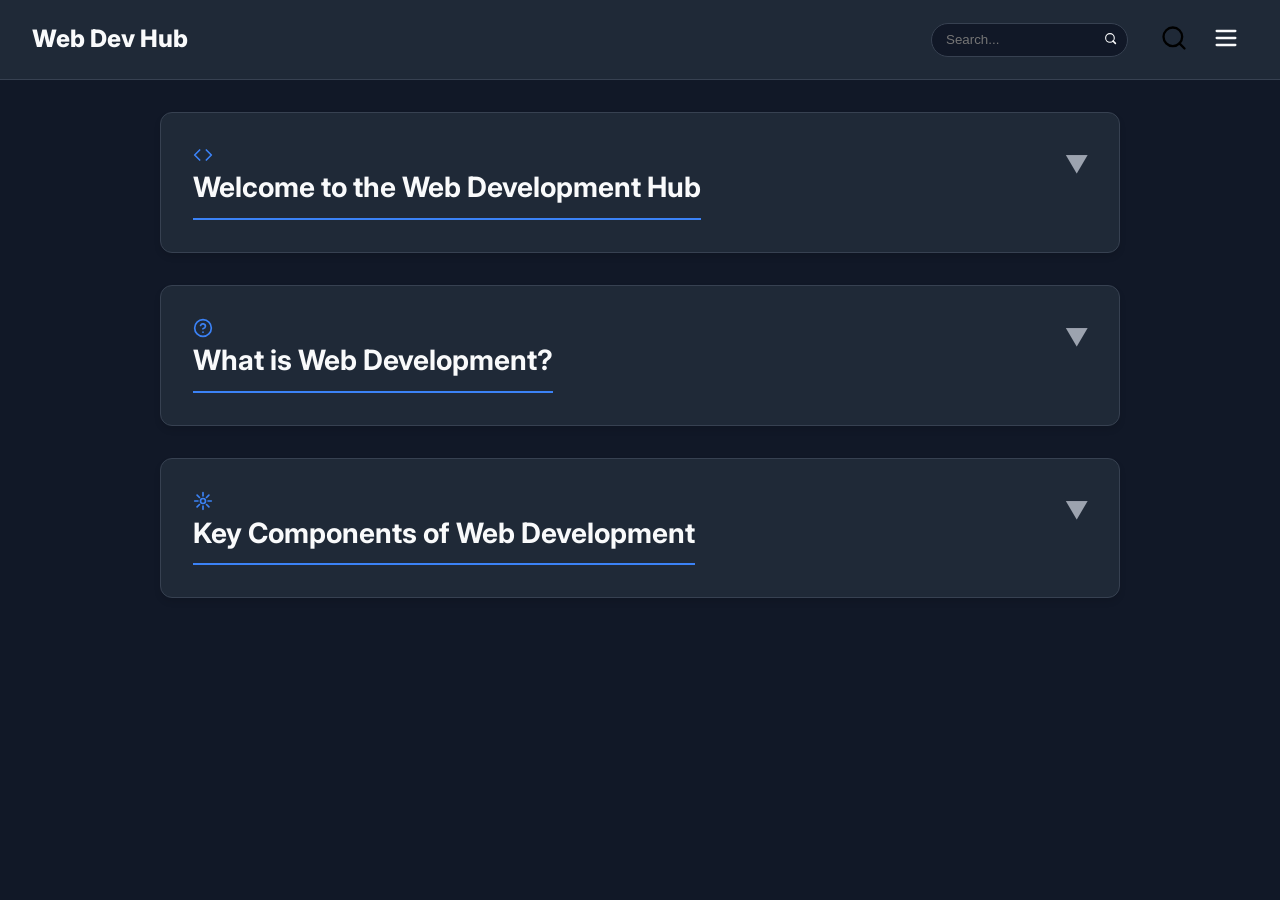
<file: index.html>
<!DOCTYPE html>
<html lang="en">
<head>
    <meta charset="UTF-8">
    <meta name="viewport" content="width=device-width, initial-scale=1.0">
    <title>Web Dev Concepts</title>
    <link rel="stylesheet" href="webstyles001.css">
    <script>
        // Apply theme from localStorage before the page loads to prevent flashing
        const savedTheme = localStorage.getItem('theme');
        if (savedTheme === 'light') document.documentElement.classList.add('light-mode');
    </script>
</head>
<body>

    <nav class="navbar">
        <a href="index.html" class="navbar-brand">Web Dev Hub</a>
        <div class="nav-right-section">
            <div class="search-container" id="search-container">
                <input type="text" class="search-input" id="search-input" placeholder="Search..." aria-label="Search through site content">
                <button class="search-button" id="search-button" title="Search" aria-label="Search">
                    <svg class="search-icon" viewBox="0 0 24 24" fill="none" xmlns="http://www.w3.org/2000/svg">
                        <path d="M11 19C15.4183 19 19 15.4183 19 11C19 6.58172 15.4183 3 11 3C6.58172 3 3 6.58172 3 11C3 15.4183 6.58172 19 11 19Z" stroke-width="2" stroke-linecap="round" stroke-linejoin="round"/>
                        <path d="M21 21L16.65 16.65" stroke-width="3" stroke-linecap="round" stroke-linejoin="round"/>
                    </svg>
                </button>
            </div>
            <div class="nav-controls">
                <button class="search-toggle" id="search-toggle" title="Toggle search bar" aria-label="Toggle search bar">
                     <svg class="menu-icon" viewBox="0 0 24 24" fill="none" xmlns="http://www.w3.org/2000/svg" aria-hidden="true" focusable="false">
                        <path d="M11 19C15.4183 19 19 15.4183 19 11C19 6.58172 15.4183 3 11 3C6.58172 3 3 6.58172 3 11C3 15.4183 6.58172 19 11 19Z" stroke="currentColor" stroke-width="2" stroke-linecap="round" stroke-linejoin="round"></path>
                        <path d="M21 21L16.65 16.65" stroke="currentColor" stroke-width="2" stroke-linecap="round" stroke-linejoin="round"></path>
                    </svg>
                </button>
                <div class="menu-container">
                    <button class="menu-toggle" id="menu-toggle" title="Toggle navigation menu" aria-label="Toggle navigation menu">
                        <svg class="menu-icon" viewBox="0 0 24 24" fill="none" xmlns="http://www.w3.org/2000/svg" aria-hidden="true" focusable="false">
                            <path d="M4 6H20M4 12H20M4 18H20" stroke-width="2" stroke-linecap="round" stroke-linejoin="round"/>
                        </svg>
                    </button>
                    <ul class="dropdown-menu" id="dropdown-menu">
                        <li class="dropdown-item"><a href="index.html">Home</a></li>
                        <li class="dropdown-item"><a href="servers.html">Frontend & Backend</a></li>
                        <li class="dropdown-item"><a href="databases.html">Databases</a></li>
                        <li class="dropdown-item"><a href="frameworks.html">Frameworks</a></li>
                        <li class="dropdown-item"><a href="engines.html">Engines</a></li>
                        <li class="dropdown-item"><a href="wireframes.html">Wireframes</a></li>
                        <li class="dropdown-item"><a href="language.html">Coding languages</a></li>
                        <li class="dropdown-item"><a href="settings.html">Settings</a></li>
                        <li class="dropdown-item"><a href="contact.html">Contact</a></li>
                    </ul>
                </div>
            </div>
        </div>
    </nav>

    <main class="container">
        <div class="content-card">
            <div class="accordion-header">
                <svg class="header-icon" xmlns="http://www.w3.org/2000/svg" viewBox="0 0 24 24" fill="none" stroke="currentColor" stroke-linecap="round" stroke-linejoin="round">
                    <polyline points="16 18 22 12 16 6"></polyline>
                    <polyline points="8 6 2 12 8 18"></polyline>
                </svg>
                <h2>Welcome to the Web Development Hub</h2></div>
            <div class="accordion-panel">
                <p>
                    This website is a central resource for understanding the core components of modern web development. From the visual elements you see in your browser to the complex server logic running in the background, building for the web involves many interconnected technologies.
                </p>

                <p>
                    Explore topics such as frontend and backend development, databases, frameworks, engines, and wireframes to gain a comprehensive understanding of how web applications are built and maintained.
                </p>
                <p>
                    Whether you're a beginner looking to learn the basics or an experienced developer seeking to refresh your knowledge, you'll find valuable information here.
                </p>
                <p>
                    Use the navigation menu in the top-right corner to explore key topics.
                </p>
            </div>
        </div>

        <div class="content-card">
            <div class="accordion-header">
                <svg class="header-icon" xmlns="http://www.w3.org/2000/svg" viewBox="0 0 24 24" fill="none" stroke="currentColor" stroke-linecap="round" stroke-linejoin="round">
                    <circle cx="12" cy="12" r="10"></circle>
                    <path d="M9.09 9a3 3 0 0 1 5.83 1c0 2-3 3-3 3"></path>
                    <line x1="12" y1="17" x2="12.01" y2="17"></line>
                </svg>
                <h2>What is Web Development?</h2></div>
            <div class="accordion-panel">
                <p>
                    Web development is the work involved in developing a website for the Internet or an intranet. It can range from developing a simple single static page of plain text to complex web applications, electronic businesses, and social network services.
                </p>
                <p>
                    A more comprehensive list of tasks to which web development commonly refers may include web engineering, web design, web content development, client liaison, client-side/server-side scripting, web server and network security configuration, and e-commerce development.
                </p>
            </div>
        </div>

        <div class="content-card">
            <div class="accordion-header">
                <svg class="header-icon" xmlns="http://www.w3.org/2000/svg" viewBox="0 0 24 24" fill="none" stroke="currentColor" stroke-linecap="round" stroke-linejoin="round">
                    <path d="M12 2v4M12 18v4M4.93 4.93l2.83 2.83M16.24 16.24l2.83 2.83M2 12h4M18 12h4M4.93 19.07l2.83-2.83M16.24 7.76l2.83-2.83"></path>
                    <circle cx="12" cy="12" r="3"></circle>
                </svg>
                <h2>Key Components of Web Development</h2></div>
            <div class="accordion-panel">
                <ul>
                    <li><strong>Frontend Development:</strong> The part of web development that involves creating the visual elements of a website that users interact with directly.</li>
                    <li><strong>Backend Development:</strong> The server-side logic and database interactions that power the frontend experience.</li>
                    <li><strong>Databases:</strong> Systems used to store, manage, and retrieve data for web applications.</li>
                    <li><strong>Frameworks:</strong> Pre-written code libraries that provide a structure for building web applications more efficiently.</li>
                    <li><strong>Engines:</strong> Software components that interpret and render web content in browsers or execute server-side code.</li>
                    <li><strong>Wireframes:</strong> Visual guides that represent the skeletal framework of a website, focusing on layout and functionality.</li>
                </ul>
            </div>
        </div>
        <div class="content-card" id="no-results-card" style="display: none;"><p class="no-results">No matching content found.</p></div>
    </main>

    <script>
        const menuToggle = document.getElementById('menu-toggle');
        const dropdownMenu = document.getElementById('dropdown-menu');
        const searchToggle = document.getElementById('search-toggle');
        const searchContainer = document.getElementById('search-container');

        menuToggle.addEventListener('click', (event) => {
            // Stop the click from bubbling up to the document
            event.stopPropagation();
            dropdownMenu.classList.toggle('show');
        });

        document.addEventListener('click', (event) => {
            // Close dropdown if clicking outside
            if (!dropdownMenu.contains(event.target) && !menuToggle.contains(event.target)) {
                if (dropdownMenu.classList.contains('show')) {
                    dropdownMenu.classList.remove('show');
                }
            }
            // Close search if clicking outside
            if (!searchContainer.contains(event.target) && !searchToggle.contains(event.target)) {
                if (searchContainer.classList.contains('show')) {
                    searchContainer.classList.remove('show');
                }
            }
        });

        // Toggle search bar on small screens
        searchToggle.addEventListener('click', (event) => {
            event.stopPropagation();
            searchContainer.classList.toggle('show');
        });

// Accordion Script
const accordions = document.querySelectorAll('.accordion-header');

accordions.forEach(accordion => {
    accordion.addEventListener('click', function() {
        this.classList.toggle('active');
        const panel = this.nextElementSibling;

        if (panel.style.maxHeight && panel.style.maxHeight !== '0px') { // Panel is open, closing it
            // Set max-height to its current scrollHeight before transitioning to 0
            panel.style.maxHeight = panel.scrollHeight + "px";
            panel.style.padding = "1rem 0"; // Ensure padding is present for scrollHeight calculation
            requestAnimationFrame(() => {
                panel.style.maxHeight = "0";
                panel.style.padding = "0";
            });
        } else {
            panel.style.padding = "1rem 0";
            panel.style.maxHeight = "none"; // Temporarily remove max-height to get full scrollHeight
            const fullHeight = panel.scrollHeight; // Get the full height
            panel.style.maxHeight = "0"; // Reset max-height to 0 for the transition to work
            requestAnimationFrame(() => {
                panel.style.maxHeight = fullHeight + "px"; // Set to full height to animate open
            });
        }
    });
});

        // Search Functionality
        const searchInput = document.getElementById('search-input');
        const searchButton = document.getElementById('search-button');
        const contentCards = document.querySelectorAll('.content-card:not(#no-results-card)');
        const noResultsCard = document.getElementById('no-results-card');

        function performSearch() {
            const query = searchInput.value.toLowerCase().trim();
            let resultsFound = false;

            if (query === '') {
                contentCards.forEach(card => card.style.display = 'block');
                noResultsCard.style.display = 'none';
                return;
            }

            contentCards.forEach(card => {
                const header = card.querySelector('.accordion-header');
                const headerText = header ? header.innerText.toLowerCase() : '';
                const isMatch = headerText.includes(query);

                card.style.display = isMatch ? 'block' : 'none';

                if (isMatch) {
                    resultsFound = true;
                }
            });

            // Show or hide the 'no results' message
            noResultsCard.style.display = resultsFound ? 'none' : 'block';
        }

        // Listen for typing in the search bar
        searchInput.addEventListener('keyup', performSearch);

        // Also allow search on button click
        searchButton.addEventListener('click', performSearch);

        // Prevent form submission if the search is inside a form
        searchButton.addEventListener('click', (e) => e.preventDefault());
    </script>

    <button class="back-to-top" id="backToTopBtn">↑</button>

    <script>
        const backToTopBtn = document.getElementById('backToTopBtn');

        // Show button when user scrolls down
        window.addEventListener('scroll', () => {
            if (window.scrollY > 300) { // Show button after scrolling 300px
                backToTopBtn.classList.add('show');
            } else {
                backToTopBtn.classList.remove('show');
            }
        });

        // Scroll to top when button is clicked
        backToTopBtn.addEventListener('click', () => {
            window.scrollTo({
                top: 0,
                behavior: 'smooth' // For a smooth scrolling animation
            });
        });
    </script>

</body>
</html>
</file>
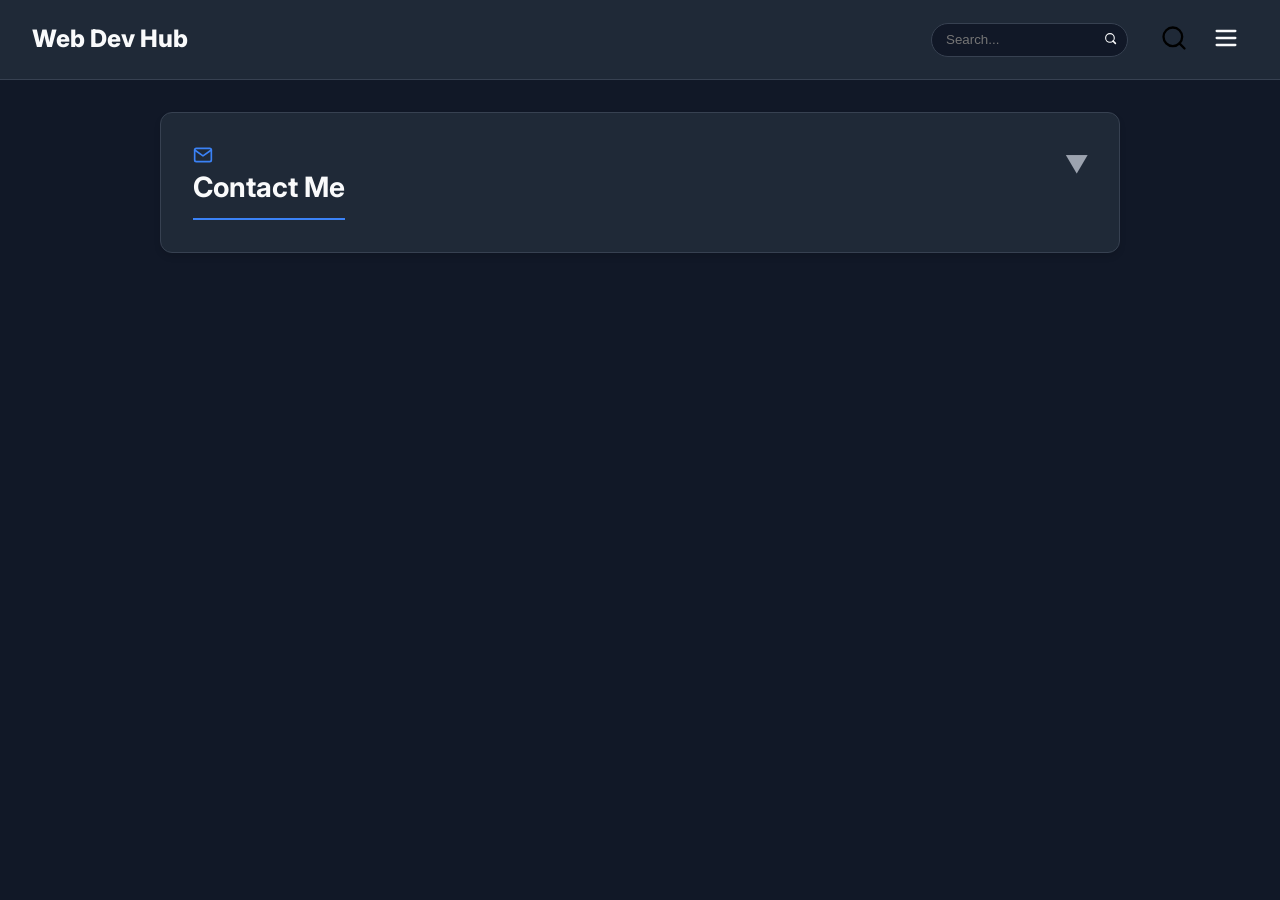
<file: contact.html>
<!DOCTYPE html>
<html lang="en">
<head>
    <meta charset="UTF-8">
    <meta name="viewport" content="width=device-width, initial-scale=1.0">
    <title>Contact - Web Dev Hub</title>
    <link rel="stylesheet" href="webstyles001.css">
    <script>
        // Apply theme from localStorage before the page loads to prevent flashing
        const savedTheme = localStorage.getItem('theme');
        if (savedTheme === 'light') document.documentElement.classList.add('light-mode');
    </script>
    <style>        .contact-form {
            display: flex;
            flex-direction: column;
            gap: 1rem;
        }
        .contact-form input,
        .contact-form textarea {
            width: 100%;
            padding: 0.75rem;
            border-radius: 0.5rem;
            border: 1px solid var(--border-color);
            background-color: var(--bg-dark);
            color: var(--text-primary);
            font-family: 'Inter', sans-serif;
            box-sizing: border-box; /* Ensures padding is inside the width */
        }
        .contact-form button {
            padding: 0.75rem;
            border: none;
            border-radius: 0.5rem;
            background-color: var(--accent-color);
            color: var(--text-primary);
            font-weight: 600;
            cursor: pointer;
            transition: background-color 0.2s;
        }
        .contact-form button:hover {
            background-color: var(--accent-hover);
        }
        #form-status {
            margin-top: 1rem;
            padding: 1rem;
            border-radius: 0.5rem;
            display: none; /* Hidden by default */
        }
        #form-status.success {
            background-color: #166534; /* Green */
            color: #dcfce7;
        }
        #form-status.error {
            background-color: #991b1b; /* Red */
            color: #fee2e2;
        }
    </style>    
</head>
<body>

    <nav class="navbar">
        <a href="index.html" class="navbar-brand">Web Dev Hub</a>
        <div class="nav-right-section">
            <div class="search-container" id="search-container">
                <input type="text" class="search-input" id="search-input" placeholder="Search..." aria-label="Search through site content">
                <button class="search-button" id="search-button" title="Search" aria-label="Search">
                    <svg class="search-icon" viewBox="0 0 24 24" fill="none" xmlns="http://www.w3.org/2000/svg"><path d="M11 19C15.4183 19 19 15.4183 19 11C19 6.58172 15.4183 3 11 3C6.58172 3 3 6.58172 3 11C3 15.4183 6.58172 19 11 19Z" stroke-width="2" stroke-linecap="round" stroke-linejoin="round"/><path d="M21 21L16.65 16.65" stroke-width="3" stroke-linecap="round" stroke-linejoin="round"/></svg>
                </button>
            </div>
            <div class="nav-controls">
                <button class="search-toggle" id="search-toggle" title="Toggle search bar" aria-label="Toggle search bar"><svg class="menu-icon" viewBox="0 0 24 24" fill="none" xmlns="http://www.w3.org/2000/svg" aria-hidden="true" focusable="false"><path d="M11 19C15.4183 19 19 15.4183 19 11C19 6.58172 15.4183 3 11 3C6.58172 3 3 6.58172 3 11C3 15.4183 6.58172 19 11 19Z" stroke="currentColor" stroke-width="2" stroke-linecap="round" stroke-linejoin="round"></path><path d="M21 21L16.65 16.65" stroke="currentColor" stroke-width="2" stroke-linecap="round" stroke-linejoin="round"></path></svg></button>
                <div class="menu-container">
                    <button class="menu-toggle" id="menu-toggle" title="Toggle navigation menu" aria-label="Toggle navigation menu"><svg class="menu-icon" viewBox="0 0 24 24" fill="none" xmlns="http://www.w3.org/2000/svg"><path d="M4 6H20M4 12H20M4 18H20" stroke-width="2" stroke-linecap="round" stroke-linejoin="round"/></svg></button>
                    <ul class="dropdown-menu" id="dropdown-menu">
                        <li class="dropdown-item"><a href="index.html">Home</a></li>
                        <li class="dropdown-item"><a href="servers.html">Frontend & Backend</a></li>
                        <li class="dropdown-item"><a href="databases.html">Databases</a></li>
                        <li class="dropdown-item"><a href="frameworks.html">Frameworks</a></li>
                        <li class="dropdown-item"><a href="engines.html">Engines</a></li>
                        <li class="dropdown-item"><a href="wireframes.html">Wireframes</a></li>
                        <li class="dropdown-item"><a href="language.html">Coding languages</a></li>
                        <li class="dropdown-item"><a href="settings.html">Settings</a></li>
                        <li class="dropdown-item"><a href="contact.html">Contact</a></li>
                    </ul>
                </div>
            </div>
        </div>
    </nav>

    <main class="container">
        <div class="content-card">
            <div class="accordion-header">
                <svg class="header-icon" xmlns="http://www.w3.org/2000/svg" viewBox="0 0 24 24" fill="none" stroke="currentColor" stroke-linecap="round" stroke-linejoin="round">
                    <path d="M4 4h16c1.1 0 2 .9 2 2v12c0 1.1-.9 2-2 2H4c-1.1 0-2-.9-2-2V6c0-1.1.9-2 2-2z"></path>
                    <polyline points="22,6 12,13 2,6"></polyline>
                </svg>
                <h2>Contact Me</h2></div>
            <div class="accordion-panel">
                <p>Have a question or want to get in touch? Fill out the form below and I'll get back to you as soon as possible.</p>
                <!-- 
                  IMPORTANT: Replace the action URL below with your actual Formspree endpoint URL.
                -->
                <form id="contact-form" class="contact-form" action="https://formspree.io/f/mzzlggbe" method="POST">
                    <label for="name">Name</label>
                    <input type="text" id="name" name="name" required>

                    <label for="email">Email</label>
                    <input type="email" id="email" name="email" required>

                    <label for="message">Message</label>
                    <textarea id="message" name="message" rows="6" required></textarea>

                    <button type="submit">Send Message</button>
                </form>
            </div>
        </div>
    </main>

    <button class="back-to-top" id="backToTopBtn">↑</button>

    <script>
        const menuToggle = document.getElementById('menu-toggle');
        const dropdownMenu = document.getElementById('dropdown-menu');
        const searchToggle = document.getElementById('search-toggle');
        const searchContainer = document.getElementById('search-container');

        menuToggle.addEventListener('click', (event) => {
            event.stopPropagation();
            dropdownMenu.classList.toggle('show');
        });

        document.addEventListener('click', (event) => {
            if (!dropdownMenu.contains(event.target) && !menuToggle.contains(event.target)) {
                if (dropdownMenu.classList.contains('show')) {
                    dropdownMenu.classList.remove('show');
                }
            }
            if (!searchContainer.contains(event.target) && !searchToggle.contains(event.target)) {
                if (searchContainer.classList.contains('show')) {
                    searchContainer.classList.remove('show');
                }
            }
        });

        searchToggle.addEventListener('click', (event) => {
            event.stopPropagation();
            searchContainer.classList.toggle('show');
        });

        const accordions = document.querySelectorAll('.accordion-header');
        accordions.forEach(accordion => {
            accordion.addEventListener('click', function() {
                this.classList.toggle('active');
                const panel = this.nextElementSibling;
                if (panel.style.maxHeight && panel.style.maxHeight !== '0px') {
                    panel.style.maxHeight = panel.scrollHeight + "px";
                    requestAnimationFrame(() => {
                        panel.style.maxHeight = "0";
                        panel.style.padding = "0";
                    });
                } else {
                    panel.style.padding = "1rem 0";
                    panel.style.maxHeight = "none";
                    const fullHeight = panel.scrollHeight;
                    panel.style.maxHeight = "0";
                    requestAnimationFrame(() => {
                        panel.style.maxHeight = fullHeight + "px";
                    });
                    panel.addEventListener('transitionend', () => {
                        if (panel.style.maxHeight !== '0px') panel.style.maxHeight = 'none';
                    }, { once: true });
                }
            });
        });

        const searchInput = document.getElementById('search-input');
        const searchButton = document.getElementById('search-button');

        // The contact page doesn't have searchable content cards, so we can disable search or just ensure it doesn't error.
        function performSearch() {
            // Redirect to home page with search query
            const query = searchInput.value.trim();
            if (query) {
                window.location.href = `index.html?search=${encodeURIComponent(query)}`;
            }
        }

        searchInput.addEventListener('keyup', (e) => { if (e.key === 'Enter') performSearch(); });
        searchButton.addEventListener('click', performSearch);

        const backToTopBtn = document.getElementById('backToTopBtn');
        window.addEventListener('scroll', () => {
            if (window.scrollY > 300) {
                backToTopBtn.classList.add('show');
            } else {
                backToTopBtn.classList.remove('show');
            }
        });
        backToTopBtn.addEventListener('click', () => {
            window.scrollTo({ top: 0, behavior: 'smooth' });
        });
    </script>
</body>
</html>
</file>
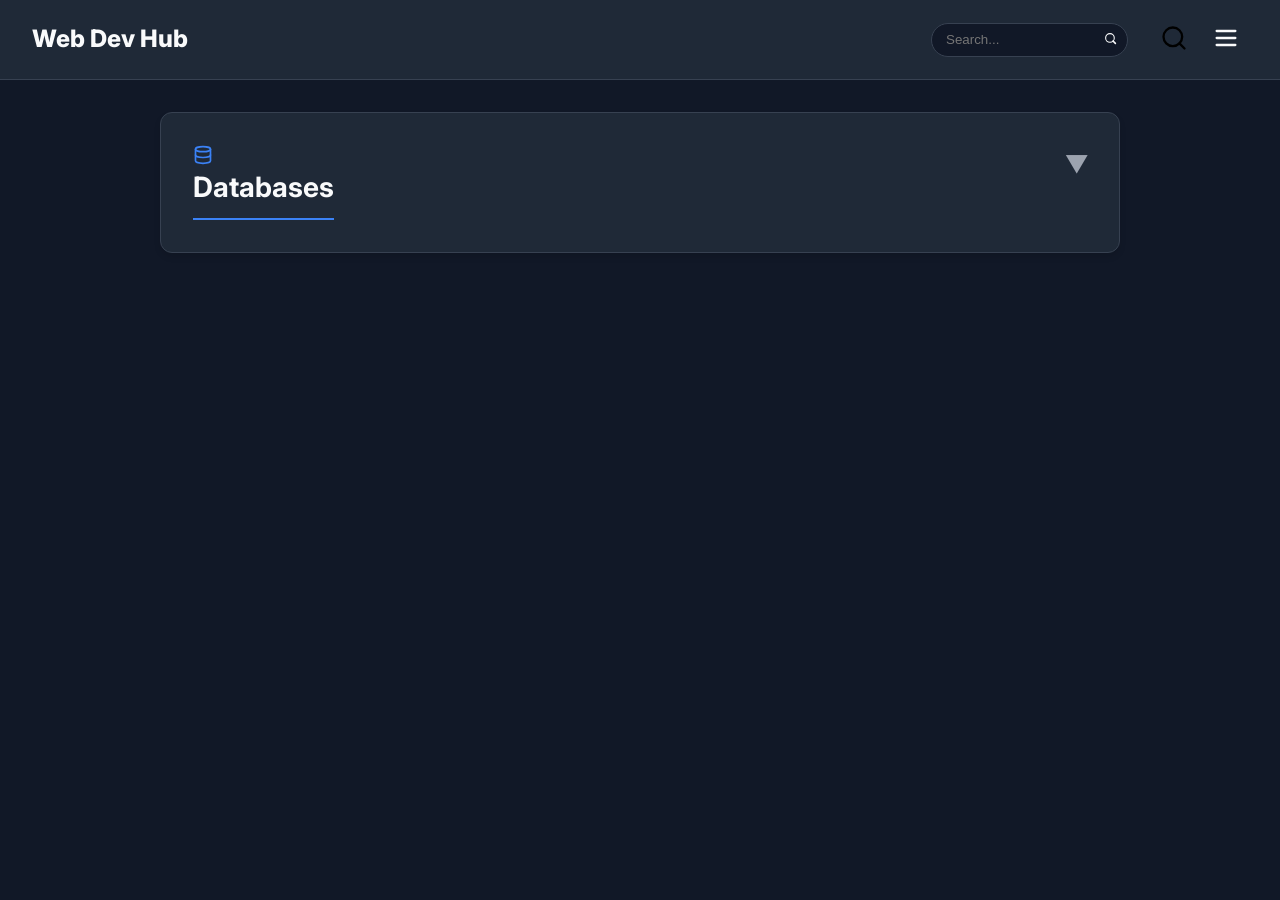
<file: databases.html>
<!DOCTYPE html>
<html lang="en">
<head>
    <meta charset="UTF-8">
    <meta name="viewport" content="width=device-width, initial-scale=1.0">
    <title>Databases - Web Dev Concepts</title>
    <link rel="stylesheet" href="webstyles001.css">
    <script>
        // Apply theme from localStorage before the page loads to prevent flashing
        const savedTheme = localStorage.getItem('theme');
        if (savedTheme === 'light') document.documentElement.classList.add('light-mode');
    </script>
</head>
<body>

    <nav class="navbar">
        <a href="index.html" class="navbar-brand">Web Dev Hub</a>
        <div class="nav-right-section">
            <div class="search-container" id="search-container">
                <input type="text" class="search-input" id="search-input" placeholder="Search..." aria-label="Search through site content">
                <button class="search-button" id="search-button" title="Search" aria-label="Search">
                    <svg class="search-icon" viewBox="0 0 24 24" fill="none" xmlns="http://www.w3.org/2000/svg">
                        <path d="M11 19C15.4183 19 19 15.4183 19 11C19 6.58172 15.4183 3 11 3C6.58172 3 3 6.58172 3 11C3 15.4183 6.58172 19 11 19Z" stroke-width="2" stroke-linecap="round" stroke-linejoin="round"/>
                        <path d="M21 21L16.65 16.65" stroke-width="3" stroke-linecap="round" stroke-linejoin="round"/>
                    </svg>
                </button>
            </div>
            <div class="nav-controls">
                <button class="search-toggle" id="search-toggle" title="Toggle search bar" aria-label="Toggle search bar">
                     <svg class="menu-icon" viewBox="0 0 24 24" fill="none" xmlns="http://www.w3.org/2000/svg" aria-hidden="true" focusable="false">
                        <path d="M11 19C15.4183 19 19 15.4183 19 11C19 6.58172 15.4183 3 11 3C6.58172 3 3 6.58172 3 11C3 15.4183 6.58172 19 11 19Z" stroke="currentColor" stroke-width="2" stroke-linecap="round" stroke-linejoin="round"></path>
                        <path d="M21 21L16.65 16.65" stroke="currentColor" stroke-width="2" stroke-linecap="round" stroke-linejoin="round"></path>
                    </svg>
                </button>
                <div class="menu-container">
                    <button class="menu-toggle" id="menu-toggle" title="Toggle navigation menu" aria-label="Toggle navigation menu">
                        <svg class="menu-icon" viewBox="0 0 24 24" fill="none" xmlns="http://www.w3.org/2000/svg" aria-hidden="true">
                            <path d="M4 6H20M4 12H20M4 18H20" stroke-width="2" stroke-linecap="round" stroke-linejoin="round"/>
                        </svg>
                    </button>
                    <ul class="dropdown-menu" id="dropdown-menu">
                        <li class="dropdown-item"><a href="index.html">Home</a></li>
                        <li class="dropdown-item"><a href="servers.html">Frontend & Backend</a></li>
                        <li class="dropdown-item"><a href="databases.html">Databases</a></li>
                        <li class="dropdown-item"><a href="frameworks.html">Frameworks</a></li>
                        <li class="dropdown-item"><a href="engines.html">Engines</a></li>
                        <li class="dropdown-item"><a href="wireframes.html">Wireframes</a></li>
                        <li class="dropdown-item"><a href="language.html">Coding languages</a></li>
                        <li class="dropdown-item"><a href="settings.html">Settings</a></li>
                        <li class="dropdown-item"><a href="contact.html">Contact</a></li>
                    </ul>
                </div>
            </div>
        </div>
    </nav>

    <main class="container">
        <div class="content-card">
            <div class="accordion-header">
                <svg class="header-icon" xmlns="http://www.w3.org/2000/svg" viewBox="0 0 24 24" fill="none" stroke="currentColor" stroke-linecap="round" stroke-linejoin="round">
                    <ellipse cx="12" cy="5" rx="9" ry="3"></ellipse>
                    <path d="M21 12c0 1.66-4 3-9 3s-9-1.34-9-3"></path>
                    <path d="M3 5v14c0 1.66 4 3 9 3s9-1.34 9-3V5"></path>
                </svg>
                <h2>Databases</h2></div>
            <div class="accordion-panel">
                <p>
                    A database is an organized collection of data, generally stored and accessed electronically from a computer system. In web development, databases are used on the backend to store and manage application data, such as user profiles, blog posts, product information, and more.
                </p>

                <h2>SQL (Relational) Databases</h2>
                <p>
                    SQL (Structured Query Language) databases are relational databases. They organize data into tables with rows and columns, and they enforce a predefined schema. This structure makes them reliable and great for applications that require high data integrity.
                </p>
                <p>
                    Examples include: <code>PostgreSQL</code>, <code>MySQL</code>, <code>Microsoft SQL Server</code>, and <code>SQLite</code>.
                </p>

                <h2>NoSQL (Non-relational) Databases</h2>
                <p>
                    NoSQL databases do not use the traditional table-based relational model. They come in various types, including document, key-value, wide-column, and graph. They are known for their flexibility, scalability, and ability to handle large volumes of unstructured data.
                </p>
                <p>
                    Examples include:
                    <ul>
                        <li><strong>Document:</strong> <code>MongoDB</code>, <code>CouchDB</code></li>
                        <li><strong>Key-Value:</strong> <code>Redis</code>, <code>DynamoDB</code></li>
                        <li><strong>Graph:</strong> <code>Neo4j</code></li>
                    </ul>
                </p>
            </div>
        </div>
        <div class="content-card" id="no-results-card" style="display: none;"><p class="no-results">No matching content found.</p></div>
    </main>

    <button class="back-to-top" id="backToTopBtn">↑</button>

    <script>
        const menuToggle = document.getElementById('menu-toggle');
        const dropdownMenu = document.getElementById('dropdown-menu');
        const searchToggle = document.getElementById('search-toggle');
        const searchContainer = document.getElementById('search-container');

        menuToggle.addEventListener('click', (event) => {
            // Stop the click from bubbling up to the document
            event.stopPropagation();
            dropdownMenu.classList.toggle('show');
        });

        // Close the dropdown if the user clicks outside of it
        document.addEventListener('click', (event) => {
            // Close dropdown if clicking outside
            if (!dropdownMenu.contains(event.target) && !menuToggle.contains(event.target)) {
                if (dropdownMenu.classList.contains('show')) {
                    dropdownMenu.classList.remove('show');
                }
            }
            // Close search if clicking outside
            if (!searchContainer.contains(event.target) && !searchToggle.contains(event.target)) {
                if (searchContainer.classList.contains('show')) {
                    searchContainer.classList.remove('show');
                }
            }
        });

        // Toggle search bar on small screens
        searchToggle.addEventListener('click', (event) => {
            event.stopPropagation();
            searchContainer.classList.toggle('show');
        });

        // Accordion Script
        const accordions = document.querySelectorAll('.accordion-header');

        accordions.forEach(accordion => {
            accordion.addEventListener('click', function() {
                this.classList.toggle('active');
                const panel = this.nextElementSibling;

                if (panel.style.maxHeight && panel.style.maxHeight !== '0px') { // Panel is open, closing it
                    // Set max-height to its current scrollHeight before transitioning to 0
                    panel.style.maxHeight = panel.scrollHeight + "px";
                    panel.style.padding = "1rem 0"; // Ensure padding is present for scrollHeight calculation
                    requestAnimationFrame(() => {
                        panel.style.maxHeight = "0";
                        panel.style.padding = "0";
                    });
                } else {
                    panel.style.padding = "1rem 0";
                    panel.style.maxHeight = "none"; // Temporarily remove max-height to get full scrollHeight
                    const fullHeight = panel.scrollHeight; // Get the full height
                    panel.style.maxHeight = "0"; // Reset max-height to 0 for the transition to work
                    requestAnimationFrame(() => {
                        panel.style.maxHeight = fullHeight + "px"; // Set to full height to animate open
                    });
                    panel.addEventListener('transitionend', () => {
                        if (panel.style.maxHeight !== '0px') panel.style.maxHeight = 'none';
                    }, { once: true });
                }
            });
        });

        // Search Functionality
        const searchInput = document.getElementById('search-input');
        const searchButton = document.getElementById('search-button');
        const contentCards = document.querySelectorAll('.content-card:not(#no-results-card)');
        const noResultsCard = document.getElementById('no-results-card');

        function performSearch() {
            const query = searchInput.value.toLowerCase().trim();
            let resultsFound = false;

            if (query === '') {
                contentCards.forEach(card => card.style.display = 'block');
                noResultsCard.style.display = 'none';
                return;
            }

            contentCards.forEach(card => {
                const header = card.querySelector('.accordion-header');
                const headerText = header ? header.innerText.toLowerCase() : '';
                const isMatch = headerText.includes(query);

                card.style.display = isMatch ? 'block' : 'none';

                if (isMatch) {
                    resultsFound = true;
                }
            });

            // Show or hide the 'no results' message
            noResultsCard.style.display = resultsFound ? 'none' : 'block';
        }

        // Listen for typing in the search bar
        searchInput.addEventListener('keyup', performSearch);

        // Also allow search on button click
        searchButton.addEventListener('click', performSearch);

        // Prevent form submission if the search is inside a form
        searchButton.addEventListener('click', (e) => e.preventDefault());

        const backToTopBtn = document.getElementById('backToTopBtn');
        if(backToTopBtn) {
            window.addEventListener('scroll', () => {
                if (window.scrollY > 300) {
                    backToTopBtn.classList.add('show');
                } else {
                    backToTopBtn.classList.remove('show');
                }
            });
            backToTopBtn.addEventListener('click', () => {
                window.scrollTo({
                    top: 0,
                    behavior: 'smooth'
                });
            });
        }
    </script>

</body>
</html>
</file>
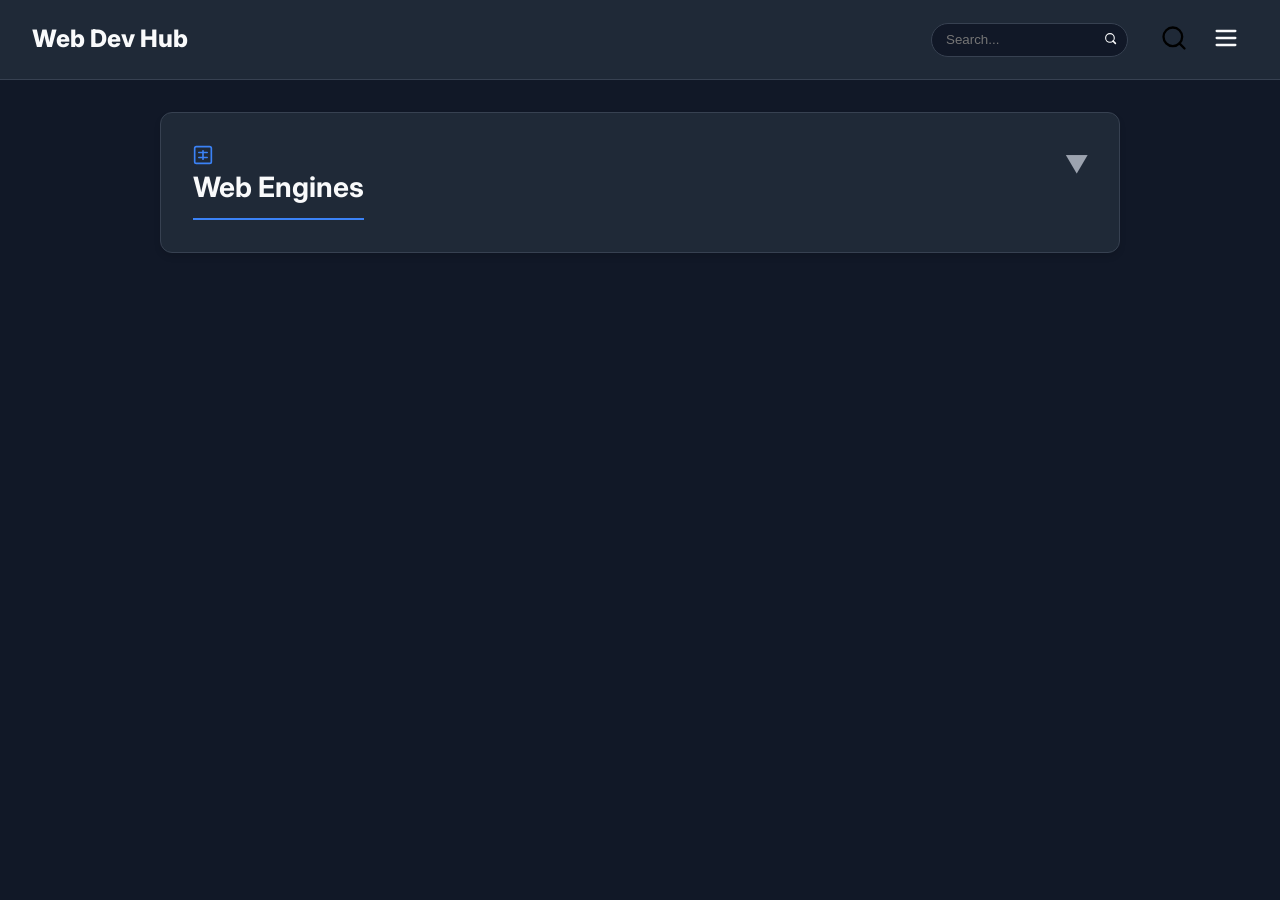
<file: engines.html>
<!DOCTYPE html>
<html lang="en">
<head>
    <meta charset="UTF-8">
    <meta name="viewport" content="width=device-width, initial-scale=1.0">
    <title>Engines - Web Dev Concepts</title>
    <link rel="stylesheet" href="webstyles001.css">
    <script>
        // Apply theme from localStorage before the page loads to prevent flashing
        const savedTheme = localStorage.getItem('theme');
        if (savedTheme === 'light') document.documentElement.classList.add('light-mode');
    </script>
</head>
<body>

    <nav class="navbar">
        <a href="index.html" class="navbar-brand">Web Dev Hub</a>
        <div class="nav-right-section">
            <div class="search-container" id="search-container">
                <input type="text" class="search-input" id="search-input" placeholder="Search..." aria-label="Search through site content">
                <button class="search-button" id="search-button" title="Search" aria-label="Search">
                    <svg class="search-icon" viewBox="0 0 24 24" fill="none" xmlns="http://www.w3.org/2000/svg">
                        <path d="M11 19C15.4183 19 19 15.4183 19 11C19 6.58172 15.4183 3 11 3C6.58172 3 3 6.58172 3 11C3 15.4183 6.58172 19 11 19Z" stroke-width="2" stroke-linecap="round" stroke-linejoin="round"/>
                        <path d="M21 21L16.65 16.65" stroke-width="3" stroke-linecap="round" stroke-linejoin="round"/>
                    </svg>
                </button>
            </div>
            <div class="nav-controls">
                <button class="search-toggle" id="search-toggle" title="Toggle search bar" aria-label="Toggle search bar">
                     <svg class="menu-icon" viewBox="0 0 24 24" fill="none" xmlns="http://www.w3.org/2000/svg" aria-hidden="true" focusable="false">
                        <path d="M11 19C15.4183 19 19 15.4183 19 11C19 6.58172 15.4183 3 11 3C6.58172 3 3 6.58172 3 11C3 15.4183 6.58172 19 11 19Z" stroke="currentColor" stroke-width="2" stroke-linecap="round" stroke-linejoin="round"></path>
                        <path d="M21 21L16.65 16.65" stroke="currentColor" stroke-width="2" stroke-linecap="round" stroke-linejoin="round"></path>
                    </svg>
                </button>
                <div class="menu-container">
                    <button class="menu-toggle" id="menu-toggle" title="Toggle navigation menu" aria-label="Toggle navigation menu">
                        <svg class="menu-icon" viewBox="0 0 24 24" fill="none" xmlns="http://www.w3.org/2000/svg" aria-hidden="true" focusable="false">
                            <path d="M4 6H20M4 12H20M4 18H20" stroke-width="2" stroke-linecap="round" stroke-linejoin="round"/>
                        </svg>
                    </button>
                    <ul class="dropdown-menu" id="dropdown-menu">
                        <li class="dropdown-item"><a href="index.html">Home</a></li>
                        <li class="dropdown-item"><a href="servers.html">Frontend & Backend</a></li>
                        <li class="dropdown-item"><a href="databases.html">Databases</a></li>
                        <li class="dropdown-item"><a href="frameworks.html">Frameworks</a></li>
                        <li class="dropdown-item"><a href="engines.html">Engines</a></li>
                        <li class="dropdown-item"><a href="wireframes.html">Wireframes</a></li>
                        <li class="dropdown-item"><a href="language.html">Coding languages</a></li>
                        <li class="dropdown-item"><a href="settings.html">Settings</a></li>
                        <li class="dropdown-item"><a href="contact.html">Contact</a></li>
                    </ul>
                </div>
            </div>
        </div>
    </nav>

    <main class="container">
        <div class="content-card">
            <div class="accordion-header">
                <svg class="header-icon" xmlns="http://www.w3.org/2000/svg" viewBox="0 0 24 24" fill="none" stroke="currentColor" stroke-linecap="round" stroke-linejoin="round">
                    <rect x="2" y="2" width="20" height="20" rx="2" ry="2"></rect>
                    <path d="M7 15h10M7 9h10"></path>
                    <path d="M12 7v10"></path>
                </svg>
                <h2>Web Engines</h2>
            </div>
            <div class="accordion-panel">
                <p>
                    Engines are the core software components that power web browsers and execute code. They are responsible for interpreting files like HTML, CSS, and JavaScript and rendering them into the visual webpages we interact with.
                </p>

                <h2>Browser Engines (Layout Engines)</h2>
                <p>
                    A browser engine is the main component of a web browser that is responsible for rendering web pages. It takes the HTML and CSS and paints the pixels on the screen.
                </p>
                <p>
                    Major engines include:
                    <ul>
                        <li><strong>Blink:</strong> Used in Google Chrome, Microsoft Edge, and Opera.</li>
                        <li><strong>Gecko:</strong> Used in Mozilla Firefox.</li>
                        <li><strong>WebKit:</strong> Used in Apple Safari.</li>
                    </ul>
                </p>

                <h2>JavaScript Engines</h2>
                <p>
                    A JavaScript engine is a program or interpreter which executes JavaScript code. While it's a key part of a browser engine, it can also be used outside of browsers, such as in Node.js for backend development.
                </p>
                <p>
                    Major engines include: <code>V8</code> (powers Chrome and Node.js), <code>SpiderMonkey</code> (powers Firefox), and <code>JavaScriptCore</code> (powers Safari).
                </p>
            </div>
        </div>
        <div class="content-card" id="no-results-card" style="display: none;"><p class="no-results">No matching content found.</p></div>
    </main>

    <button class="back-to-top" id="backToTopBtn">↑</button>

    <script>
        const menuToggle = document.getElementById('menu-toggle');
        const dropdownMenu = document.getElementById('dropdown-menu');
        const searchToggle = document.getElementById('search-toggle');
        const searchContainer = document.getElementById('search-container');

        menuToggle.addEventListener('click', (event) => {
            event.stopPropagation();
            dropdownMenu.classList.toggle('show');
        });

        document.addEventListener('click', (event) => {
            if (!dropdownMenu.contains(event.target) && !menuToggle.contains(event.target)) {
                if (dropdownMenu.classList.contains('show')) {
                    dropdownMenu.classList.remove('show');
                }
            }
            if (!searchContainer.contains(event.target) && !searchToggle.contains(event.target)) {
                if (searchContainer.classList.contains('show')) {
                    searchContainer.classList.remove('show');
                }
            }
        });

        searchToggle.addEventListener('click', (event) => {
            event.stopPropagation();
            searchContainer.classList.toggle('show');
        });

        const accordions = document.querySelectorAll('.accordion-header');
        accordions.forEach(accordion => {
            accordion.addEventListener('click', function() {
                this.classList.toggle('active');
                const panel = this.nextElementSibling;
                if (panel.style.maxHeight && panel.style.maxHeight !== '0px') {
                    panel.style.maxHeight = panel.scrollHeight + "px";
                    requestAnimationFrame(() => {
                        panel.style.maxHeight = "0";
                        panel.style.padding = "0";
                    });
                } else {
                    panel.style.padding = "1rem 0";
                    panel.style.maxHeight = "none";
                    const fullHeight = panel.scrollHeight;
                    panel.style.maxHeight = "0";
                    requestAnimationFrame(() => {
                        panel.style.maxHeight = fullHeight + "px";
                    });
                    panel.addEventListener('transitionend', () => {
                        if (panel.style.maxHeight !== '0px') panel.style.maxHeight = 'none';
                    }, { once: true });
                }
            });
        });

        const searchInput = document.getElementById('search-input');
        const searchButton = document.getElementById('search-button');
        const contentCards = document.querySelectorAll('.content-card:not(#no-results-card)');
        const noResultsCard = document.getElementById('no-results-card');

        function performSearch() {
            const query = searchInput.value.toLowerCase().trim();
            let resultsFound = false;
            if (query === '') {
                contentCards.forEach(card => card.style.display = 'block');
                noResultsCard.style.display = 'none';
                return;
            }
            contentCards.forEach(card => {
                const header = card.querySelector('.accordion-header');
                const headerText = header ? header.innerText.toLowerCase() : '';
                const isMatch = headerText.includes(query);
                card.style.display = isMatch ? 'block' : 'none';
                if (isMatch) {
                    resultsFound = true;
                }
            });
            noResultsCard.style.display = resultsFound ? 'none' : 'block';
        }

        if(searchInput && searchButton) {
            searchInput.addEventListener('keyup', performSearch);
            searchButton.addEventListener('click', performSearch);
            searchButton.addEventListener('click', (e) => e.preventDefault());
        }

        const backToTopBtn = document.getElementById('backToTopBtn');
        if(backToTopBtn) {
            window.addEventListener('scroll', () => {
                if (window.scrollY > 300) {
                    backToTopBtn.classList.add('show');
                } else {
                    backToTopBtn.classList.remove('show');
                }
            });
            backToTopBtn.addEventListener('click', () => {
                window.scrollTo({
                    top: 0,
                    behavior: 'smooth'
                });
            });
        }
    </script>
</body>
</html>
</file>
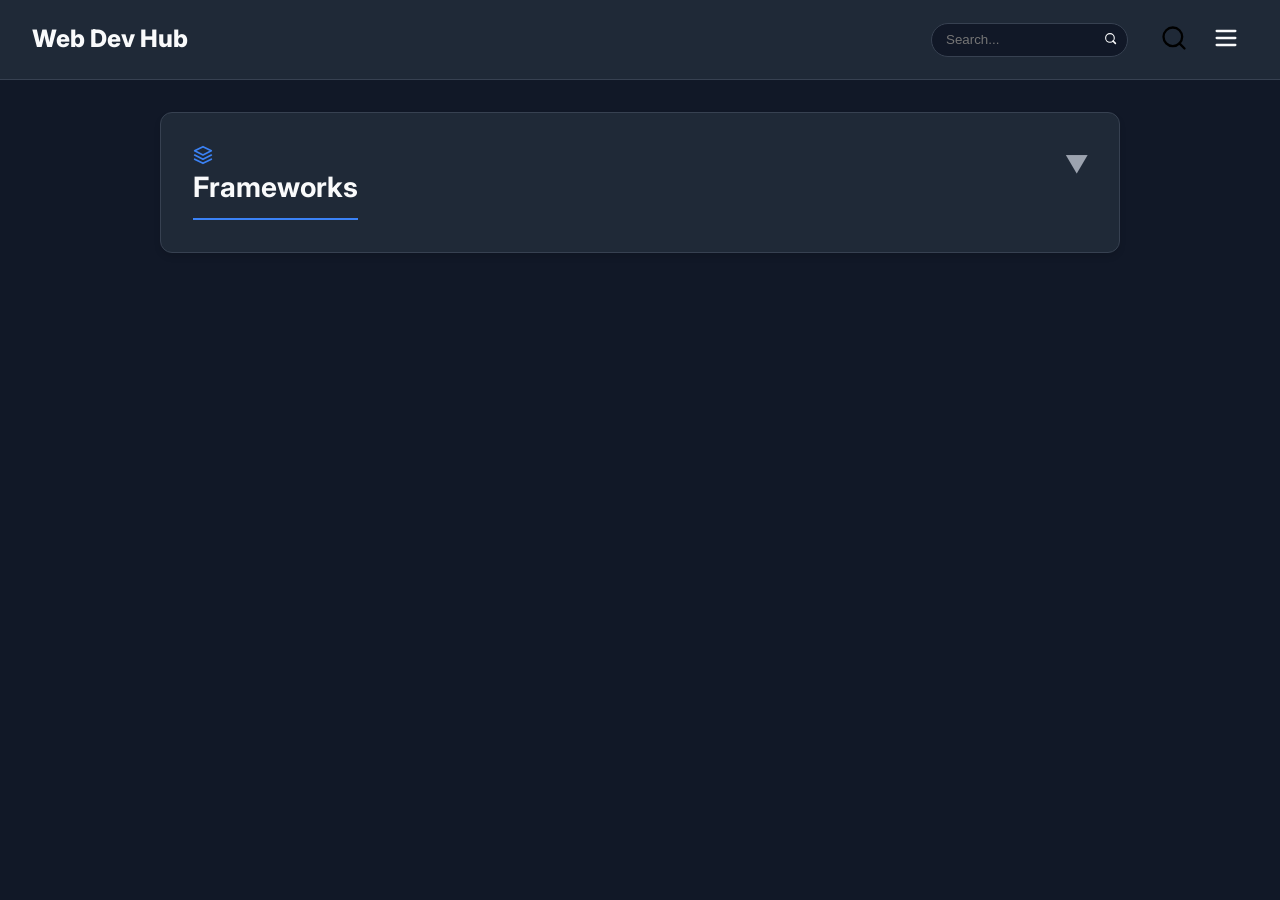
<file: frameworks.html>
<!DOCTYPE html>
<html lang="en">
<head>
    <meta charset="UTF-8">
    <meta name="viewport" content="width=device-width, initial-scale=1.0">
    <title>Frameworks - Web Dev Concepts</title>
    <link rel="stylesheet" href="webstyles001.css">
    <script>
        // Apply theme from localStorage before the page loads to prevent flashing
        const savedTheme = localStorage.getItem('theme');
        if (savedTheme === 'light') document.documentElement.classList.add('light-mode');
    </script>
</head>
<body>

    <nav class="navbar">
        <a href="index.html" class="navbar-brand">Web Dev Hub</a>
        <div class="nav-right-section">
            <div class="search-container" id="search-container">
                <input type="text" class="search-input" id="search-input" placeholder="Search..." aria-label="Search through site content">
                <button class="search-button" id="search-button" title="Search" aria-label="Search">
                    <svg class="search-icon" viewBox="0 0 24 24" fill="none" xmlns="http://www.w3.org/2000/svg">
                        <path d="M11 19C15.4183 19 19 15.4183 19 11C19 6.58172 15.4183 3 11 3C6.58172 3 3 6.58172 3 11C3 15.4183 6.58172 19 11 19Z" stroke-width="2" stroke-linecap="round" stroke-linejoin="round"/>
                        <path d="M21 21L16.65 16.65" stroke-width="3" stroke-linecap="round" stroke-linejoin="round"/>
                    </svg>
                </button>
            </div>
            <div class="nav-controls">
                <button class="search-toggle" id="search-toggle" title="Toggle search bar" aria-label="Toggle search bar">
                     <svg class="menu-icon" viewBox="0 0 24 24" fill="none" xmlns="http://www.w3.org/2000/svg" aria-hidden="true" focusable="false">
                        <path d="M11 19C15.4183 19 19 15.4183 19 11C19 6.58172 15.4183 3 11 3C6.58172 3 3 6.58172 3 11C3 15.4183 6.58172 19 11 19Z" stroke="currentColor" stroke-width="2" stroke-linecap="round" stroke-linejoin="round"></path>
                        <path d="M21 21L16.65 16.65" stroke="currentColor" stroke-width="2" stroke-linecap="round" stroke-linejoin="round"></path>
                    </svg>
                </button>
                <div class="menu-container">
                    <button class="menu-toggle" id="menu-toggle" title="Toggle navigation menu" aria-label="Toggle navigation menu">
                        <svg class="menu-icon" viewBox="0 0 24 24" fill="none" xmlns="http://www.w3.org/2000/svg">
                            <path d="M4 6H20M4 12H20M4 18H20" stroke-width="2" stroke-linecap="round" stroke-linejoin="round"/>
                        </svg>
                    </button>
                    <ul class="dropdown-menu" id="dropdown-menu">
                        <li class="dropdown-item"><a href="index.html">Home</a></li>
                        <li class="dropdown-item"><a href="servers.html">Frontend & Backend</a></li>
                        <li class="dropdown-item"><a href="databases.html">Databases</a></li>
                        <li class="dropdown-item"><a href="frameworks.html">Frameworks</a></li>
                        <li class="dropdown-item"><a href="engines.html">Engines</a></li>
                        <li class="dropdown-item"><a href="wireframes.html">Wireframes</a></li>
                        <li class="dropdown-item"><a href="language.html">Coding languages</a></li>
                        <li class="dropdown-item"><a href="settings.html">Settings</a></li>
                        <li class="dropdown-item"><a href="contact.html">Contact</a></li>
                    </ul>
                </div>
            </div>
        </div>
    </nav>

    <main class="container">
        <div class="content-card">
            <div class="accordion-header">
                <svg class="header-icon" xmlns="http://www.w3.org/2000/svg" viewBox="0 0 24 24" fill="none" stroke="currentColor" stroke-linecap="round" stroke-linejoin="round">
                    <path d="M12 2L2 7l10 5 10-5-10-5z"></path>
                    <path d="M2 17l10 5 10-5"></path>
                    <path d="M2 12l10 5 10-5"></path>
                </svg>
                <h2>Frameworks</h2>
            </div>
            <div class="accordion-panel">
                <p>
                    A web framework is a software tool that provides a standard way to build and deploy web applications. It is a collection of libraries and modules that provides a structure and simplifies common tasks, allowing developers to focus on the unique logic of their application instead of reinventing the wheel.
                </p>

                <h2>Frontend Frameworks</h2>
                <p>
                    Frontend frameworks are used to build the user interface of a web application. They provide components and a structure for managing the application's state, making it easier to build complex, reactive user interfaces.
                </p>
                <p>
                    Popular examples: <code>React</code>, <code>Angular</code>, and <code>Vue.js</code>.
                </p>

                <h2>Backend Frameworks</h2>
                <p>
                    Backend frameworks run on the server and help with tasks like routing requests, interacting with databases, and managing user sessions. They provide the foundation upon which the server-side logic is built.
                </p>
                <p>
                    Popular examples:
                    <ul>
                        <li><strong>Express.js</strong> (for Node.js)</li>
                        <li><strong>Django</strong> (for Python)</li>
                        <li><strong>Ruby on Rails</strong> (for Ruby)</li>
                        <li><strong>Laravel</strong> (for PHP)</li>
                    </ul>
                </p>
            </div>
        </div>
        <div class="content-card" id="no-results-card" style="display: none;"><p class="no-results">No matching content found.</p></div>
    </main>

    <button class="back-to-top" id="backToTopBtn">↑</button>

    <script>
        const menuToggle = document.getElementById('menu-toggle');
        const dropdownMenu = document.getElementById('dropdown-menu');
        const searchToggle = document.getElementById('search-toggle');
        const searchContainer = document.getElementById('search-container');

        menuToggle.addEventListener('click', (event) => {
            event.stopPropagation();
            dropdownMenu.classList.toggle('show');
        });

        document.addEventListener('click', (event) => {
            if (!dropdownMenu.contains(event.target) && !menuToggle.contains(event.target)) {
                if (dropdownMenu.classList.contains('show')) {
                    dropdownMenu.classList.remove('show');
                }
            }
            if (!searchContainer.contains(event.target) && !searchToggle.contains(event.target)) {
                if (searchContainer.classList.contains('show')) {
                    searchContainer.classList.remove('show');
                }
            }
        });

        searchToggle.addEventListener('click', (event) => {
            event.stopPropagation();
            searchContainer.classList.toggle('show');
        });

        const accordions = document.querySelectorAll('.accordion-header');
        accordions.forEach(accordion => {
            accordion.addEventListener('click', function() {
                this.classList.toggle('active');
                const panel = this.nextElementSibling;
                if (panel.style.maxHeight && panel.style.maxHeight !== '0px') {
                    panel.style.maxHeight = panel.scrollHeight + "px";
                    requestAnimationFrame(() => {
                        panel.style.maxHeight = "0";
                        panel.style.padding = "0";
                    });
                } else {
                    panel.style.padding = "1rem 0";
                    panel.style.maxHeight = "none";
                    const fullHeight = panel.scrollHeight;
                    panel.style.maxHeight = "0";
                    requestAnimationFrame(() => {
                        panel.style.maxHeight = fullHeight + "px";
                    });
                    panel.addEventListener('transitionend', () => {
                        if (panel.style.maxHeight !== '0px') panel.style.maxHeight = 'none';
                    }, { once: true });
                }
            });
        });

        const searchInput = document.getElementById('search-input');
        const searchButton = document.getElementById('search-button');
        const contentCards = document.querySelectorAll('.content-card:not(#no-results-card)');
        const noResultsCard = document.getElementById('no-results-card');

        function performSearch() {
            const query = searchInput.value.toLowerCase().trim();
            let resultsFound = false;
            if (query === '') {
                contentCards.forEach(card => card.style.display = 'block');
                noResultsCard.style.display = 'none';
                return;
            }
            contentCards.forEach(card => {
                const header = card.querySelector('.accordion-header');
                const headerText = header ? header.innerText.toLowerCase() : '';
                const isMatch = headerText.includes(query);
                card.style.display = isMatch ? 'block' : 'none';
                if (isMatch) {
                    resultsFound = true;
                }
            });
            noResultsCard.style.display = resultsFound ? 'none' : 'block';
        }

        if(searchInput && searchButton) {
            searchInput.addEventListener('keyup', performSearch);
            searchButton.addEventListener('click', performSearch);
            searchButton.addEventListener('click', (e) => e.preventDefault());
        }

        const backToTopBtn = document.getElementById('backToTopBtn');
        if(backToTopBtn) {
            window.addEventListener('scroll', () => {
                if (window.scrollY > 300) {
                    backToTopBtn.classList.add('show');
                } else {
                    backToTopBtn.classList.remove('show');
                }
            });
            backToTopBtn.addEventListener('click', () => {
                window.scrollTo({
                    top: 0,
                    behavior: 'smooth'
                });
            });
        }
    </script>
</body>
</html>
</file>
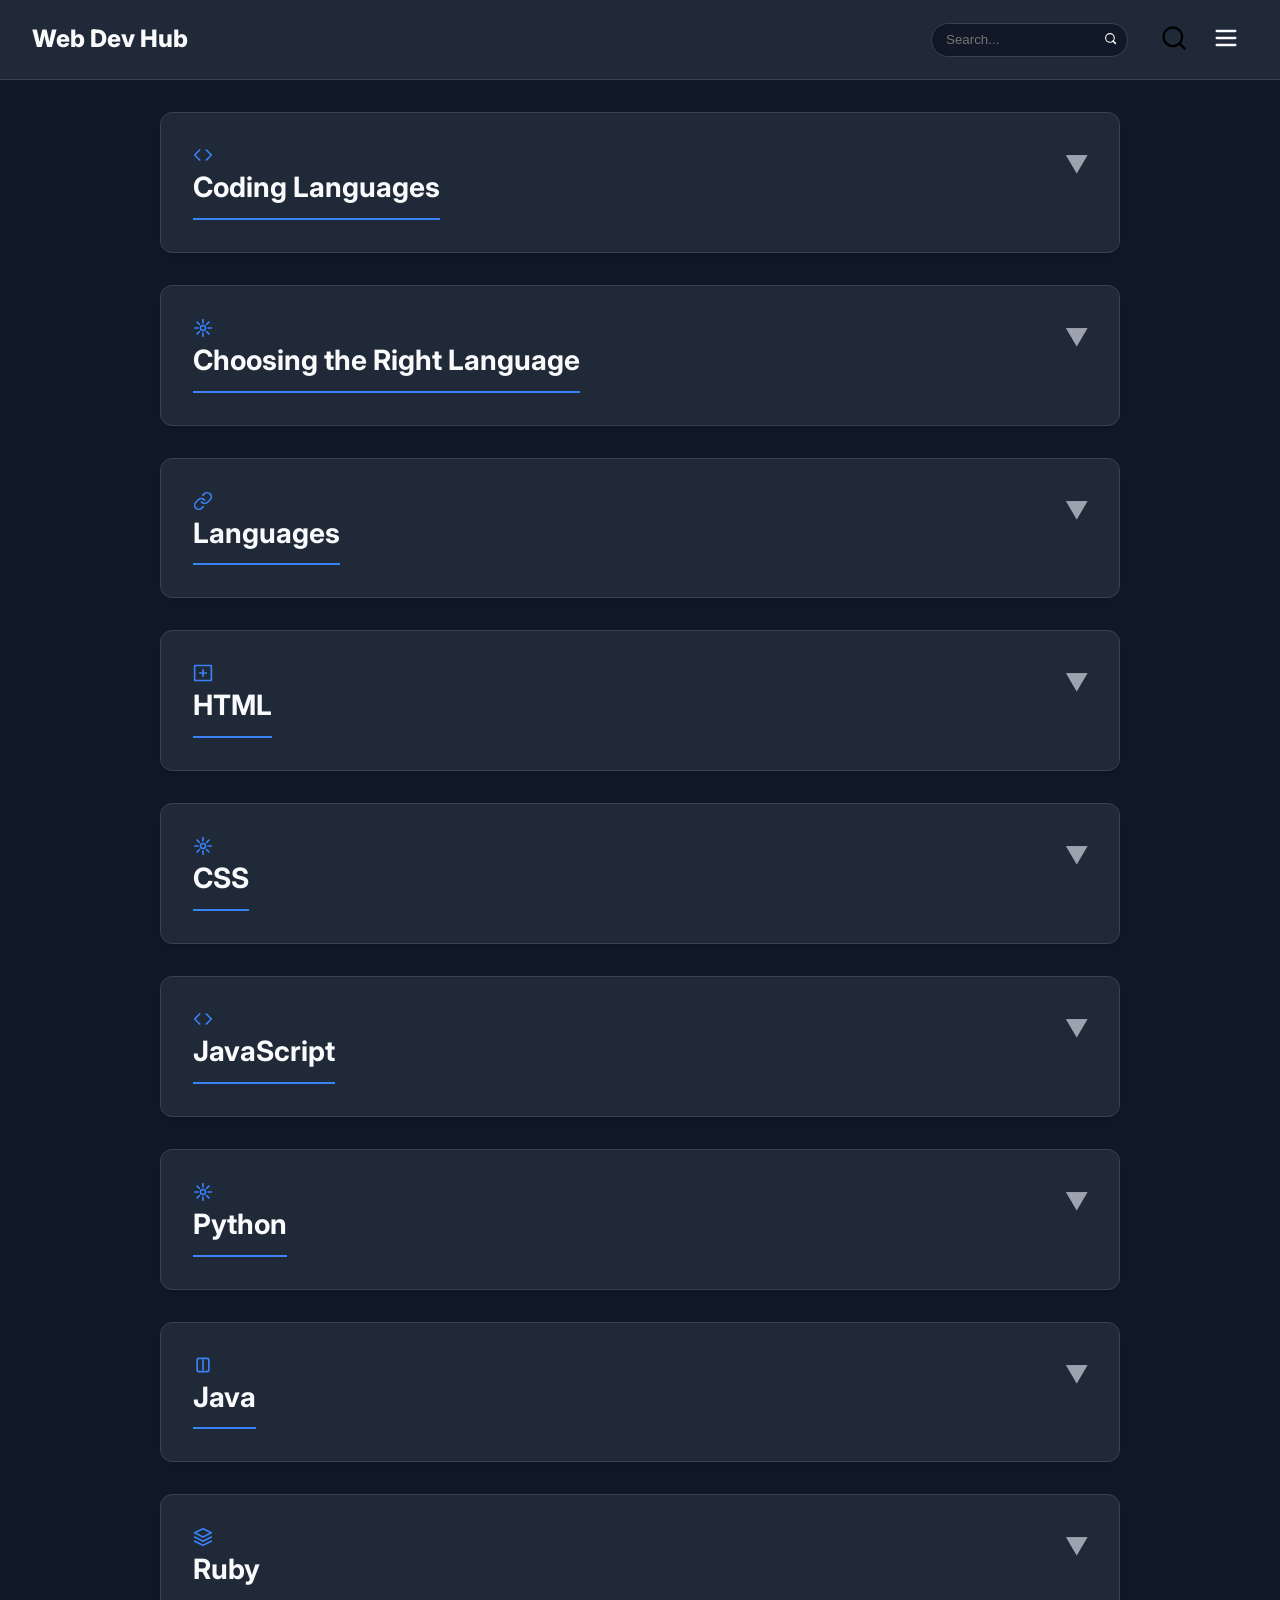
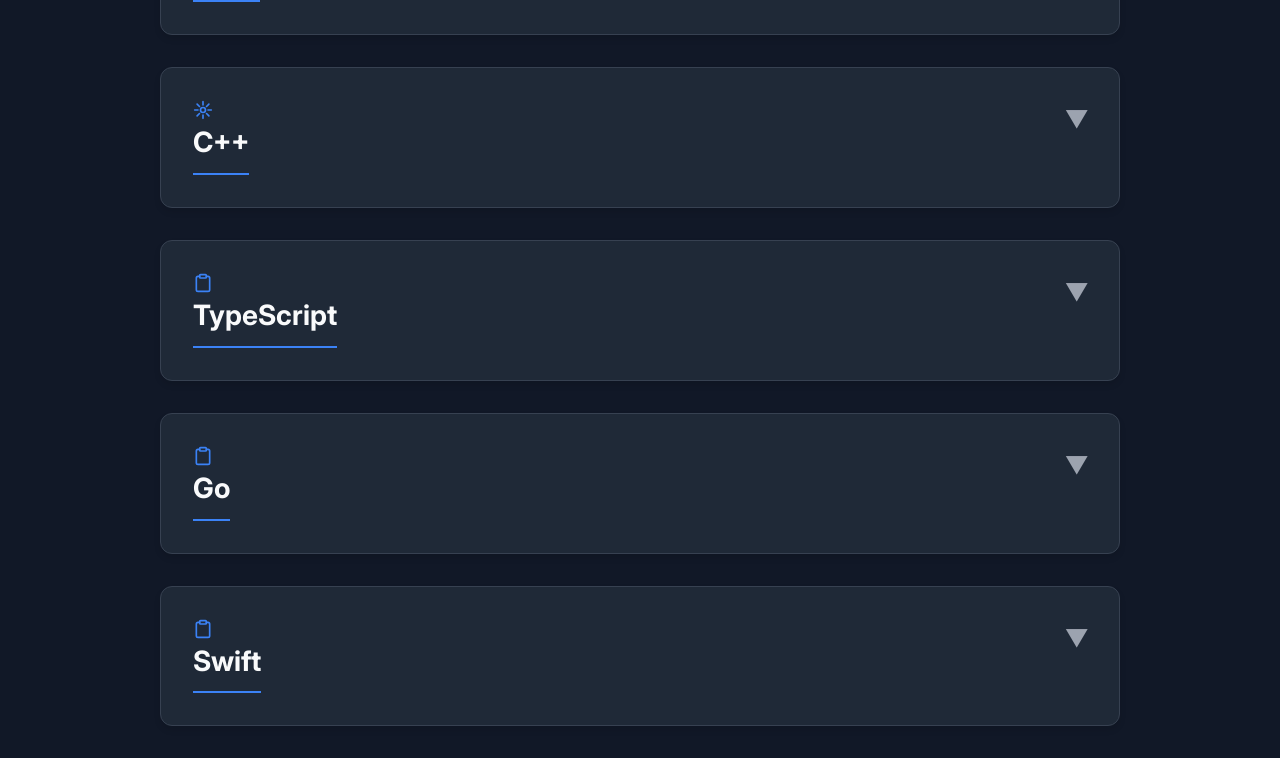
<file: language.html>
<!DOCTYPE html>
<html lang="en">
<head>
    <meta charset="UTF-8">
    <meta name="viewport" content="width=device-width, initial-scale=1.0">
    <title>Web Dev Concepts</title>
    <link rel="stylesheet" href="webstyles001.css">
    <script>
        // Apply theme from localStorage before the page loads to prevent flashing
        const savedTheme = localStorage.getItem('theme');
        if (savedTheme === 'light') document.documentElement.classList.add('light-mode');
    </script>
    <style>
        html {
            scroll-behavior: smooth;
        }
    </style>
</head>
<body>

    <nav class="navbar">
        <a href="index.html" class="navbar-brand">Web Dev Hub</a>

        <div class="nav-right-section">
            <div class="search-container" id="search-container">
                <input type="text" class="search-input" id="search-input" placeholder="Search..." aria-label="Search through site content">
                <button class="search-button" id="search-button" title="Search" aria-label="Search">
                    <svg class="search-icon" viewBox="0 0 24 24" fill="none" xmlns="http://www.w3.org/2000/svg">
                        <path d="M11 19C15.4183 19 19 15.4183 19 11C19 6.58172 15.4183 3 11 3C6.58172 3 3 6.58172 3 11C3 15.4183 6.58172 19 11 19Z" stroke-width="2" stroke-linecap="round" stroke-linejoin="round"/>
                        <path d="M21 21L16.65 16.65" stroke-width="3" stroke-linecap="round" stroke-linejoin="round"/>
                    </svg>
                </button>
            </div>
    
            <div class="nav-controls">
                <button class="search-toggle" id="search-toggle" title="Toggle search bar" aria-label="Toggle search bar">
                     <svg class="menu-icon" viewBox="0 0 24 24" fill="none" xmlns="http://www.w3.org/2000/svg" aria-hidden="true" focusable="false">
                        <path d="M11 19C15.4183 19 19 15.4183 19 11C19 6.58172 15.4183 3 11 3C6.58172 3 3 6.58172 3 11C3 15.4183 6.58172 19 11 19Z" stroke="currentColor" stroke-width="2" stroke-linecap="round" stroke-linejoin="round"></path>
                        <path d="M21 21L16.65 16.65" stroke="currentColor" stroke-width="2" stroke-linecap="round" stroke-linejoin="round"></path>
                    </svg>
                </button>
                <div class="menu-container">
                    <button class="menu-toggle" id="menu-toggle" title="Toggle navigation menu" aria-label="Toggle navigation menu">
                        <svg class="menu-icon" viewBox="0 0 24 24" fill="none" xmlns="http://www.w3.org/2000/svg">
                            <path d="M4 6H20M4 12H20M4 18H20" stroke-width="2" stroke-linecap="round" stroke-linejoin="round"/>
                        </svg>
                    </button>
                    <ul class="dropdown-menu" id="dropdown-menu">
                        <li class="dropdown-item"><a href="index.html">Home</a></li>
                        <li class="dropdown-item"><a href="servers.html">Frontend &amp; Backend</a></li>
                        <li class="dropdown-item"><a href="databases.html">Databases</a></li>
                        <li class="dropdown-item"><a href="frameworks.html">Frameworks</a></li>
                        <li class="dropdown-item"><a href="engines.html">Engines</a></li>
                        <li class="dropdown-item"><a href="wireframes.html">Wireframes</a></li>
                        <li class="dropdown-item"><a href="language.html">Coding languages</a></li>
                        <li class="dropdown-item"><a href="settings.html">Settings</a></li>
                        <li class="dropdown-item"><a href="contact.html">Contact</a></li>
                    </ul>
                </div>
            </div>
        </div>
    </nav>

    <main class="container">
        <div class="content-card">
            <div class="accordion-header">
                <svg class="header-icon" xmlns="http://www.w3.org/2000/svg" viewBox="0 0 24 24" fill="none" stroke="currentColor" stroke-linecap="round" stroke-linejoin="round">
                    <polyline points="16 18 22 12 16 6"></polyline>
                    <polyline points="8 6 2 12 8 18"></polyline>
                </svg>
                <h2>Coding Languages</h2>
            </div>
            <div class="accordion-panel">
                <p>
                    Coding languages, also known as programming languages, are formal languages comprising a set of instructions that produce various kinds of output. They are used in web development to create the structure, design, behavior, and functionality of websites and web applications.
                </p>

                <h2>Frontend Languages</h2>
                <p>
                    Frontend languages are used to build the client-side of web applications, which is what users interact with directly in their web browsers.
                </p>
                <ul>
                    <li><strong>HTML (HyperText Markup Language):</strong> The standard markup language for creating web pages and web applications. It structures the content on the web.</li>
                    <li><strong>CSS (Cascading Style Sheets):</strong> A stylesheet language used to describe the presentation of a document written in HTML. It controls the layout, colors, fonts, and overall visual appearance.</li>
                    <li><strong>JavaScript:</strong> A high-level, interpreted programming language that enables interactive web pages. It is essential for creating dynamic content, handling events, and manipulating the DOM (Document Object Model).</li>
                </ul>

                <h2>Backend Languages</h2>
                <p>
                    Backend languages are used to build the server-side of web applications, managing data storage, server logic, and application functionality.
                </p>
                <ul>
                    <li><strong>Python:</strong> A versatile and beginner-friendly language often used with frameworks like Django and Flask for web development.</li>
                    <li><strong>JavaScript (Node.js):</strong> JavaScript can also be used on the backend through Node.js, allowing for full-stack development using a single language.</li>
                    <li><strong>Ruby:</strong> Known for its simplicity and productivity, Ruby is commonly used with the Ruby on Rails framework.</li>
                    <li><strong>PHP:</strong> A widely-used open-source scripting language especially suited for web development and can be embedded into HTML.</li>
                    <li><strong>Java:</strong> A robust, object-oriented programming language often used for building large-scale enterprise web applications.</li>
                </ul>
            </div>
        </div>
        <div class="content-card">
            <div class="accordion-header">
                <svg class="header-icon" xmlns="http://www.w3.org/2000/svg" viewBox="0 0 24 24" fill="none" stroke="currentColor" stroke-linecap="round" stroke-linejoin="round">
                    <path d="M12 2v4M12 18v4M4.93 4.93l2.83 2.83M16.24 16.24l2.83 2.83M2 12h4M18 12h4M4.93 19.07l2.83-2.83M16.24 7.76l2.83-2.83"></path>
                    <circle cx="12" cy="12" r="3"></circle>
                </svg>
                <h2>Choosing the Right Language</h2>
            </div>
            <div class="accordion-panel">
                <p>
                    The choice of coding language depends on various factors including project requirements, team expertise, performance needs, and scalability considerations. Many web developers are proficient in multiple languages to adapt to different project needs.
                </p>
                <p>
                    Understanding the strengths and use cases of each language is crucial for effective web development.
                </p>
            </div>
        </div>
        <div class="content-card">
            <div class="accordion-header">
                <svg class="header-icon" xmlns="http://www.w3.org/2000/svg" viewBox="0 0 24 24" fill="none" stroke="currentColor" stroke-linecap="round" stroke-linejoin="round">
                    <path d="M10 13a5 5 0 0 0 7.54.54l3-3a5 5 0 0 0-7.07-7.07l-1.72 1.71"></path>
                    <path d="M14 11a5 5 0 0 0-7.54-.54l-3 3a5 5 0 0 0 7.07 7.07l1.71-1.71"></path>
                </svg>
                <h2>Languages</h2>
            </div>
            <div class="accordion-panel">
                <p>
                    Below is a list of common coding languages used in web development. Click on each language to learn more about its features and use cases. 
                </p>
                <ul>
                    <li><a href="#html-section">HTML</a></li>
                    <li><a href="#css-section">CSS</a></li>
                    <li><a href="#javascript-section">JavaScript</a></li>
                    <li><a href="#python-section">Python</a></li>
                    <li><a href="#ruby-section">Ruby</a></li>
                    <li><a href="#php-section">PHP</a></li>
                    <li><a href="#java-section">Java</a></li>
                    <li><a href="#csharp-section">C#</a></li>
                    <li><a href="#swift-section">Swift</a></li>
                    <li><a href="#kotlin-section">Kotlin</a></li>
                    <li><a href="#typescript-section">TypeScript</a></li>
                    <li><a href="#go-section">Go</a></li>
                    <li><a href="#rust-section">Rust</a></li>
                    <li><a href="#dart-section">Dart</a></li>
                    <li><a href="#sql-section">SQL</a></li>
                    <li><a href="#bash-section">Bash</a></li>
                    <li><a href="#perl-section">Perl</a></li>
                    <li><a href="#lua-section">Lua</a></li>
                    <li><a href="#scala-section">Scala</a></li>
                    <li><a href="#haskell-section">Haskell</a></li>
                    <li><a href="#elixir-section">Elixir</a></li>
                </ul>
            </div>
        </div>
        <div class="content-card" id="html-section">
            <div class="accordion-header">
                <svg class="header-icon" xmlns="http://www.w3.org/2000/svg" viewBox="0 0 24 24" fill="none" stroke="currentColor" stroke-linecap="round" stroke-linejoin="round">
                    <path d="M2 3h20v18H2z"></path>
                    <line x1="12" y1="8" x2="12" y2="16"></line>
                    <line x1="8" y1="12" x2="16" y2="12"></line>
                </svg>
                <h2>HTML</h2>
            </div>
            <div class="accordion-panel">
                <p>
                    HTML (HyperText Markup Language) is the standard markup language used to create and structure content on the web. It provides the basic building blocks for web pages, allowing developers to define elements such as headings, paragraphs, links, images, and more.
                </p>
                <h2>Basic Structure</h2>
                <p>
                    An HTML document is structured using a series of elements, each represented by tags. The basic structure of an HTML document includes the following components:
                </p>
                <ul>
                    <li><strong>&lt;!DOCTYPE html&gt;:</strong> Declares the document type and version of HTML being used.</li>
                    <li><strong>&lt;html&gt;:</strong> The root element that contains all other HTML elements.</li>
                    <li><strong>&lt;head&gt;:</strong> Contains meta-information about the document, such as the title, character set, and links to stylesheets or scripts.</li>
                    <li><strong>&lt;title&gt;:</strong> Specifies the title of the web page, which appears in the browser tab.</li>
                    <li><strong>&lt;body&gt;:</strong> Contains the main content of the web page that is visible to users.</li>
                    <li><strong>&lt;/html&gt;:</strong> Closes the root element.</li>
                </ul>
                <h2>Elements</h2>
                <p>
                    Elements are the building blocks of an HTML document. Each element is defined by a start tag, content, and an end tag. For example, a paragraph element is defined as follows:
                </p>
                <pre><code>&lt;p&gt;This is a paragraph.&lt;/p&gt;</code></pre>
                <p>
                    HTML elements include:
                </p>
                <ul>
                    <li><strong>&lt;div&gt;:</strong> A container element used to group other elements.</li>
                    <li><strong>&lt;h1&gt;, &lt;h2&gt;, ..., &lt;h6&gt;:</strong> Heading elements used to define headings of different levels.</li>
                    <li><strong>&lt;a&gt;:</strong> Anchor element used to create hyperlinks.</li>
                    <li><strong>&lt;img&gt;:</strong> Image element used to embed images.</li>
                    <li><strong>&lt;ul&gt;, &lt;ol&gt;, &lt;li&gt;:</strong> Elements used to create unordered and ordered lists.</li>
                    <li><strong>&lt;form&gt;:</strong> Element used to create interactive forms for user input.</li>
                    <li><strong>&lt;input&gt;:</strong> Element used to create input fields in forms.</li>
                    <li><strong>&lt;button&gt;:</strong> Element used to create buttons in forms.</li>
                    <li><strong>&lt;table&gt;, &lt;tr&gt;, &lt;td&gt;:</strong> Elements used to create tables and table cells.</li>
                    <li><strong>&lt;script&gt;:</strong> Element used to include JavaScript code in the document.</li>
                    <li><strong>&lt;style&gt;:</strong> Element used to include CSS styles in the document.</li>
                    <li><strong>&lt;meta&gt;:</strong> Element used to provide metadata about the document.</li>
                    <li><strong>&lt;span&gt;:</strong> An inline container used to mark up a part of a text, or a part of a document.</li>
                    <li><strong>&lt;header&gt;:</strong> Represents introductory content, typically a group of introductory or navigational aids.</li>
                    <li><strong>&lt;footer&gt;:</strong> Represents a footer for its nearest sectioning content or sectioning root element.</li>
                    <li><strong>&lt;nav&gt;:</strong> Represents a section of a page that links to other pages or to parts within the page: a section with navigation links.</li>
                    <li><strong>&lt;section&gt;:</strong> Represents a standalone section of content which doesn't have a more specific semantic element to represent it.</li>
                    <li><strong>&lt;article&gt;:</strong> Represents a self-contained composition in a document, page, application, or site, which is intended to be independently distributable or reusable.</li>
                    <li><strong>&lt;aside&gt;:</strong> Represents content that is tangentially related to the main content and could be considered separate from that content.</li>
                    <li><strong>&lt;figure&gt; and &lt;figcaption&gt;:</strong> Used to mark up a photo in a document, along with its caption.</li>
                    <li><strong>&lt;video&gt; and &lt;audio&gt;:</strong> Used to embed multimedia content such as videos and audio files.</li>
                    <li><strong>&lt;canvas&gt;:</strong> Used to draw graphics on the fly via scripting (usually JavaScript).</li>
                    <li><strong>&lt;iframe&gt;:</strong> Used to embed another HTML page within the current page.</li>
                    <li><strong>&lt;blockquote&gt;:</strong> Used to indicate that the enclosed text is an extended quotation.</li> 
                    <li><strong>&lt;code&gt;:</strong> Used to define a piece of computer code.</li>
                    <li><strong>&lt;pre&gt;:</strong> Represents preformatted text which is to be presented exactly as written in the HTML file.</li>
                    <li><strong>&lt;em&gt; and &lt;strong&gt;:</strong> Used to emphasize text and indicate strong importance, respectively.</li>
                    <li><strong>&lt;br&gt;:</strong> Inserts a single line break.</li>
                    <li><strong>&lt;hr&gt;:</strong> Inserts a horizontal rule.</li>
                    <li><strong>&lt;link&gt;:</strong> Used to define the relationship between the current document and an external resource, commonly used to link to stylesheets.</li>
                    <li><strong>&lt;title&gt;:</strong> Sets the title of the document, which is displayed in the browser's title bar or tab.</li>
                    <li><strong>&lt;meta&gt;:</strong> Provides metadata about the HTML document, such as character set, author, description, and viewport settings.</li>
                    <li><strong>&lt;body&gt;:</strong> Contains the content of an HTML document, such as text, images, links, and other media.</li>
                    <li><strong>&lt;head&gt;:</strong> Contains meta-information about the HTML document, including links to stylesheets and scripts.</li>
                    <li><strong>&lt;script&gt;:</strong> Contains JavaScript code or links to external JavaScript files.</li>   
                    <li><strong>&lt;style&gt;:</strong> Contains CSS styles or links to external CSS files.</li>
                    <li><strong>&lt;form&gt;:</strong> Used to create an HTML form for user input.</li>
                    <li><strong>&lt;input&gt;:</strong> Used to create input fields in forms.</li>
                    <li><strong>&lt;button&gt;:</strong> Used to create buttons in forms.</li>
                    <li><strong>&lt;label&gt;:</strong> Used to label input fields in forms.</li>
                    <li><strong>&lt;select&gt; and &lt;option&gt;:</strong> Used to create dropdown lists in forms.</li>
                    <li><strong>&lt;textarea&gt;:</strong> Used to create multi-line text input fields in forms.</li>
                    <li><strong>&lt;fieldset&gt; and &lt;legend&gt;:</strong> Used to group related elements in a form and provide a caption for the group.</li>
                    <li><strong>&lt;datalist&gt;:</strong> Provides a list of predefined options for an &lt;input&gt; element.</li>
                    <li><strong>&lt;output&gt;:</strong> Represents the result of a calculation or user action in a form.</li>
                    <li><strong>&lt;progress&gt;:</strong> Represents the completion progress of a task.</li>
                    <li><strong>&lt;meter&gt;:</strong> Represents a scalar measurement within a known range, such as disk usage or battery level.</li>
                    <li><strong>&lt;details&gt; and &lt;summary&gt;:</strong> Used to create an interactive widget that the user can open and close to reveal or hide additional information.</li>
                    <li><strong>&lt;time&gt;:</strong> Represents a specific period in time or a date/time value.</li>
                    <li><strong>&lt;mark&gt;:</strong> Used to highlight or mark text for reference or emphasis.</li>
                    <li><strong>&lt;small&gt;:</strong> Represents side comments or small print, typically displayed in a smaller font size.</li>
                    <li><strong>&lt;sub&gt; and &lt;sup&gt;:</strong> Used to define subscript and superscript text, respectively.</li>
                    <li><strong>&lt;wbr&gt;:</strong> Represents a word break opportunity, allowing the browser to break a long word at that point if necessary for line wrapping.</li>
                    <li><strong>&lt;var&gt;:</strong> Represents a variable in a mathematical expression or programming context.</li>
                    <li><strong>&lt;samp&gt;:</strong> Represents sample output from a computer program.</li>
                    <li><strong>&lt;kbd&gt;:</strong> Represents user input, typically keyboard input.</li>
                    <li><strong>&lt;cite&gt;:</strong> Represents the title of a work, such as a book, article, or song.</li>
                    <li><strong>&lt;q&gt;:</strong> Represents a short quotation.</li>
                    <li><strong>&lt;abbr&gt;:</strong> Represents an abbreviation or acronym, providing a full description via the <code>title</code> attribute.</li>
                    <li><strong>&lt;address&gt;:</strong> Represents contact information for the author or owner of a document or article.</li>
                    <li><strong>&lt;bdi&gt;:</strong> Isolates a span of text that might be formatted in a different direction from other text outside it, useful for handling bidirectional text.</li>
                    <li><strong>&lt;bdo&gt;:</strong> Overrides the current text direction, allowing you to specify left-to-right or right-to-left text flow.</li>
                    <li><strong>&lt;data&gt;:</strong> Links a given content with a machine-readable translation, useful for embedding data within HTML.</li>
                    <li><strong>&lt;template&gt;:</strong> Holds client-side content that you don’t want to be rendered when the page loads but can be instantiated later using JavaScript.</li>
                    <li><strong>&lt;slot&gt;:</strong> Used in Web Components to define placeholders for content that can be passed from the outside.</li>
                    <li><strong>&lt;picture&gt;:</strong> Provides multiple sources for an image, allowing the browser to choose the most appropriate one based on device capabilities or screen size.</li>
                    <li><strong>&lt;source&gt;:</strong> Defines multiple media resources for media elements like &lt;video&gt; and &lt;audio&gt;, or for the &lt;picture&gt; element.</li>
                    <li><strong>&lt;track&gt;:</strong> Used to specify text tracks for &lt;video&gt; and &lt;audio&gt; elements, such as subtitles or captions.</li>
                    <li><strong>&lt;embed&gt;:</strong> Embeds external content, such as multimedia or interactive content, into the document.</li>
                    <li><strong>&lt;object&gt;:</strong> Represents an external resource, such as a plugin, and can be used to embed multimedia, web applications, or other resources.</li>
                    <li><strong>&lt;param&gt;:</strong> Defines parameters for &lt;object&gt; elements, allowing you to pass data to the embedded resource.</li>
                    <li><strong>&lt;noscript&gt;:</strong> Provides alternative content for users who have disabled JavaScript in their browsers.</li>
                    <li><strong>&lt;canvas&gt;:</strong> Used to draw graphics on the fly via scripting (usually JavaScript).</li>
                    <li><strong>&lt;svg&gt;:</strong> Used to define vector-based graphics for the web.</li>
                    <li><strong>&lt;math&gt;:</strong> Used to include mathematical notations and formulas in web pages.</li>   
                </ul>
            </div>
        </div>
        <div class="content-card" id="css-section">
            <div class="accordion-header">
                <svg class="header-icon" xmlns="http://www.w3.org/2000/svg" viewBox="0 0 24 24" fill="none" stroke="currentColor" stroke-linecap="round" stroke-linejoin="round">
                    <path d="M12 2v4M12 18v4M4.93 4.93l2.83 2.83M16.24 16.24l2.83 2.83M2 12h4M18 12h4M4.93 19.07l2.83-2.83M16.24 7.76l2.83-2.83"></path>
                    <circle cx="12" cy="12" r="3"></circle>
                </svg>
                <h2>CSS</h2>
            </div>
            <div class="accordion-panel">
                <p>
                    CSS (Cascading Style Sheets) is a stylesheet language used to describe the presentation and layout of a document written in HTML. It allows developers to control the visual appearance of web pages, including colors, fonts, spacing, and positioning of elements.
                </p>
                <h2>Selectors</h2>
                <p>
                    CSS uses selectors to target HTML elements and apply styles to them. Common types of selectors include:
                </p>
                <ul>
                    <li><strong>Element Selector:</strong> Targets all instances of a specific HTML element (e.g., <code>p</code> for paragraphs).</li>
                    <li><strong>Class Selector:</strong> Targets elements with a specific class attribute (e.g., <code>.classname</code>).</li>
                    <li><strong>ID Selector:</strong> Targets a single element with a specific ID attribute (e.g., <code>#idname</code>).</li>
                    <li><strong>Attribute Selector:</strong> Targets elements based on their attributes (e.g., <code>[type="text"]</code>).</li>
                    <li><strong>Pseudo-class Selector:</strong> Targets elements in a specific state (e.g., <code>:hover</code> for when an element is hovered over).</li>
                    <li><strong>Pseudo-element Selector:</strong> Targets specific parts of an element (e.g., <code>::before</code> to insert content before an element).</li>
                </ul>
                <h2>Properties and Values</h2>
                <p>
                    CSS properties define the aspects of an element's style that can be modified, such as color, font size, margin, padding, and more. Each property is assigned a value to specify how it should be applied. For example:
                </p>
                <pre><code>p {
                    color: blue;
                    font-size: 18px;
                }</code></pre>
                <h2>Box Model</h2>
                <p>
                    The CSS box model describes the rectangular boxes generated for elements in the document tree. It consists of four main components:
                    </p>
                <ul>
                    <li><strong>Content:</strong> The actual content of the element (text, images, etc.).</li>
                    <li><strong>Padding:</strong> The space between the content and the border.</li>
                    <li><strong>Border:</strong> The edge surrounding the padding (if any) and content.</li>
                    <li><strong>Margin:</strong> The space outside the border that separates the element from other elements.</li>
                </ul>
            </div>
        </div>
        <div class="content-card" id="javascript-section">
            <div class="accordion-header">
                <svg class="header-icon" xmlns="http://www.w3.org/2000/svg" viewBox="0 0 24 24" fill="none" stroke="currentColor" stroke-linecap="round" stroke-linejoin="round">
                    <polyline points="16 18 22 12 16 6"></polyline>
                    <polyline points="8 6 2 12 8 18"></polyline>
                </svg>
                <h2>JavaScript</h2>
            </div>
            <div class="accordion-panel">
                <p>
                    JavaScript is a versatile programming language that is essential for modern web development. It enables developers to create interactive and dynamic web pages by manipulating the Document Object Model (DOM), handling events, and communicating with backend servers through APIs.
                </p>
                <p>
                    JavaScript can be used on both the frontend and backend (with Node.js), making it a popular choice for full-stack development. It has a vast ecosystem of libraries and frameworks, such as React, Angular, and Vue.js for frontend development, and Express.js for backend development.
                </p>
                <h2>Variables and Data Types</h2>
                <p>
                    In JavaScript, variables are used to store data values. You can declare a variable using the <code>var</code>, <code>let</code>, or <code>const</code> keywords. JavaScript supports several data types, including:
                </p>
                <ul>
                    <li><strong>String:</strong> Represents text, e.g., <code>"Hello, World!"</code></li>
                    <li><strong>Number:</strong> Represents both integer and floating-point numbers, e.g., <code>42</code>, <code>3.14</code></li>
                    <li><strong>Boolean:</strong> Represents logical values, either <code>true</code> or <code>false</code></li>
                    <li><strong>Array:</strong> A collection of values, e.g., <code>[1, 2, 3]</code></li>
                    <li><strong>Object:</strong> A collection of key-value pairs, e.g., <code>{name: "Alice", age: 30}</code></li>
                    <li><strong>null:</strong> Represents the intentional absence of any object value.</li>
                    <li><strong>undefined:</strong> Indicates that a variable has not been assigned a value.</li>
                </ul>
                <h3>Operators</h3>
                <p>
                    JavaScript provides various operators to perform operations on variables and values. Some common operators include:
                </p>
                <ul>
                    <li><strong>Arithmetic Operators:</strong> <code>+</code>, <code>-</code>, <code>*</code>, <code>/</code>, <code>%</code></li>
                    <li><strong>Assignment Operators:</strong> <code>=</code>, <code>+=</code>, <code>-=</code>, <code>*=</code>, <code>/=</code></li>
                    <li><strong>Comparison Operators:</strong> <code>==</code>, <code>===</code>, <code>!=</code>, <code>!==</code>, <code>&gt;</code>, <code>&lt;</code>, <code>&gt;=</code>, <code>&lt;=</code></li>
                    <li><strong>Logical Operators:</strong> <code>&&</code> (AND), <code>||</code> (OR), <code>!</code> (NOT)</li>
                </ul>
                <h3>Control Structures</h3>
                <p>
                    Control structures in JavaScript allow you to control the flow of your program. Common control structures include:
                </p>
                <ul>
                    <li><strong>If Statement:</strong> Executes a block of code if a specified condition is true.</li>
                    <li><strong>Else If Statement:</strong> Specifies a new condition to test if the first condition is false.</li>
                    <li><strong>Else Statement:</strong> Executes a block of code if all previous conditions are false.</li>
                    <li><strong>Switch Statement:</strong> Allows you to execute one block of code among many based on the value of a variable.</li>
                    <li><strong>For Loop:</strong> Repeats a block of code a specified number of times.</li>
                    <li><strong>While Loop:</strong> Repeats a block of code as long as a specified condition is true.</li>
                </ul>
                <h3>Variable Naming Rules</h3>
                <p>
                    When naming variables in JavaScript, you must follow these rules:
                </p>
                <ul>
                    <li>Variable names can only contain letters, numbers, and underscores.</li>
                    <li>Variable names must start with a letter or an underscore (they cannot start with a number).</li>
                    <li>Variable names are case-sensitive (e
    .g., <code>myVariable</code> and <code>myvariable</code> are different).</li>
                    <li>Reserved words (keywords) cannot be used as variable names (e.g., <code>if</code>, <code>for</code>, <code>function</code>).</li>
                </ul>
                <h2>Functions</h2>
                <p>
                    Functions are reusable blocks of code that perform a specific task. They can take input parameters and return a value. Here's an example of a simple function in JavaScript:
                </p>
                <pre><code>function greet(name) {
                    return "Hello, " + name + "!";
                }</code></pre>
                <p>
                    You can call this function by passing a name as an argument: <code>greet("Alice")</code> will return <code>"Hello, Alice!"</code>.
                </p>
                <h2>Objects</h2>
                <p>
                    Objects are a fundamental part of JavaScript and are used to store related data and functionality. An object can contain properties (key-value pairs) and methods (functions associated with the object). Here's an example:
                </p>
                <pre><code>const person = {
                    name: "Alice",
                    age: 30,
                    greet: function() {
                        return "Hello, my name is " + this.name;
                    }
                };</code></pre>
                <p>
                    You can access the properties and methods of the object using dot notation: <code>person.name</code> will return <code>"Alice"</code>, and <code>person.greet()</code> will return <code>"Hello, my name is Alice"</code>.
                </p>
                <h2>DOM Manipulation</h2>
                <p>
                    JavaScript can interact with the HTML structure of a web page through the Document Object Model (DOM). This allows developers to dynamically change the content, structure, and style of a webpage. For example, you can select an element and change its text content:
                </p>
                <pre><code>document.getElementById("myElement").textContent = "New Text";</code></pre>
                <p>
                    This code selects an HTML element with the ID <code>myElement</code> and changes its text content to <code>"New Text"</code>.
                </p>
                <h2>Event Handling</h2>
                <p>
                    JavaScript allows you to respond to user interactions through event handling. You can attach event listeners to HTML elements to execute code when specific events occur, such as clicks, mouse movements, or keyboard input. Here's an example of adding a click event listener to a button:
                </p>
                <pre><code>document.getElementById("myButton").addEventListener("click", function() {
                    alert("Button clicked!");
                });</pre></code>
                <p>
                    This code will display an alert message when the button with the ID <code>myButton</code> is clicked.
                </p>
                <h2>Asynchronous Programming</h2>
                <p>
                    JavaScript supports asynchronous programming, allowing you to perform tasks without blocking the main thread. This is particularly useful for operations like fetching data from a server. You can use Promises and the async/await syntax to handle asynchronous code. Here's an example using fetch to get data from an API:
                </p>
                <pre><code>async function fetchData() {
                    try {
                        const response = await fetch("https://api.example.com/data");
                        const data = await response.json();
                        console.log(data);
                    } catch (error) {
                        console.error("Error fetching data:", error);
                    }
                }</code></pre>
                <p>
                    This function fetches data from the specified API endpoint and logs it to the console. If an error occurs during the fetch operation, it is caught and logged.
                </p>
                <h2>Global Elements</h2>
                <p>
                    In JavaScript, there are several global objects and functions that are available throughout your code. Some of the most commonly used global elements include:
                </p>
                <ul>
                    <li><code>window</code>: Represents the browser window and provides methods to interact with it.</li>
                    <li><code>document</code>: Represents the HTML document and allows manipulation of the DOM.</li>
                    <li><code>console</code>: Provides methods for logging information to the browser console.</li>
                    <li><code>setTimeout</code> and <code>setInterval</code>: Functions for scheduling code execution.</li>
                    <li><code>Math</code>: Provides mathematical constants and functions.</li>
                    <li><code>Date</code>: Used for handling dates and times.</li>
                </ul>
                <h2>Var</h2>
                <p>
                    In JavaScript, <code>var</code> is a keyword used to declare variables. However, it has function scope, which can lead to unexpected behavior if not used carefully. For example, a variable declared with <code>var</code> inside a function is not accessible outside that function.
                </p>
                <p>
                    Due to its scoping rules, it is generally recommended to use <code>let</code> and <code>const</code> for variable declarations in modern JavaScript, as they provide block scope and help prevent issues related to variable hoisting.
                </p>
                <h2>Let</h2>
                <p>
                    In JavaScript, <code>let</code> is a keyword used to declare block-scoped variables. Unlike <code>var</code>, which has function scope, variables declared with <code>let</code> are only accessible within the block (enclosed by curly braces) in which they are defined. This helps prevent unintended variable access and makes the code more predictable.
                </p>
                <p>
                    Example:
                </p>
                <pre><code>let x = 10;
    if (true) {
        let x = 20; // This x is different from the one outside the block
        console.log(x); // Outputs: 20
    }
    console.log(x); // Outputs: 10</code></pre>
                <h2>Const</h2>
                <p>
                    In JavaScript, <code>const</code> is a keyword used to declare block-scoped variables that are read-only. Once a variable is assigned a value using <code>const</code>, it cannot be reassigned. However, if the variable holds an object or an array, the contents of the object or array can still be modified.
                </p>
                <p>
                    Example:
                </p>
                <pre><code>const PI = 3.14;
    // PI = 3.14159; // This will throw an error
    </code></pre>
                <p>
                    For objects and arrays:
                </p>
                <pre><code>const person = { name: "Alice" };
    person.name = "Bob"; // This is allowed
    console.log(person.name); // Outputs: Bob
    </code></pre>
        <h2>Conditional Statements</h2>
                <p>
                    Conditional statements in JavaScript allow you to execute different blocks of code based on certain conditions. The most common conditional statements are <code>if</code>, <code>else if</code>, and <code>else</code>.
                </p>
                <pre><code>let age = 18;
    if (age >= 18) {
        console.log("You are an adult.");
    } else {
        console.log("You are a minor.");
    }</code></pre>
                <p>
                    In this example, the code checks if the variable <code>age</code> is greater than or equal to 18. If the condition is true, it logs "You are an adult." Otherwise, it logs "You are a minor."
                </p>
                <h2>Loops</h2>
                <p>
                    JavaScript provides two types of loops: <code>for</code> and <code>while</code>. Loops are used to execute a block of code multiple times based on a condition.
                </p>
                <p>
                    <code>for</code> loop:
                </p>
                <pre><code>for (let i = 0; i < 5; i++) {
        console.log(i);
    }</code></pre>
                <p>
                    In this example, the loop iterates from 0 to 4, logging each value of <code>i</code>.
                </p>
                <p>
                    <code>while</code> loop:
                </p>
                <pre><code>let count = 0;
    while (count < 5) {
        console.log(count);
        count++;
    }</code></pre>
                <p>
                    In this example, the loop continues to execute as long as <code>count</code> is less than 5, logging the value of <code>count</code> and incrementing it by 1 in each iteration.
                </p>
                <h2>Switch Statement</h2>
                <p>
                    The <code>switch</code> statement in JavaScript allows you to execute different blocks of code based on the value of a variable or expression. It is often used as an alternative to multiple <code>if-else</code> statements when you have several possible values to check.
                </p>
                <pre><code>let day = 3;
    switch (day) {
        case 1:
            console.log("Monday");
            break;
        case 2:
            console.log("Tuesday");
            break;
        case 3:
            console.log("Wednesday");
            break;
        default:
            console.log("Unknown day");
    }</code></pre>
                <p>
                    In this example, the value of <code>day</code> is checked against the cases. Since <code>day</code> is 3, it logs "Wednesday". The <code>break</code> statement prevents the code from falling through to the next case.
                </p>
                <h2>Classes</h2>
                <p>
                    Classes in JavaScript are a way to create objects and define their properties and methods using a more structured syntax. They were introduced in ECMAScript 2015 (ES6) and provide a clearer and more concise way to create object-oriented code.
                </p>
                <p>
                    Here's an example of a simple class in JavaScript:
                </p>
                <pre><code>class Person {
        constructor(name, age) {
            this.name = name;
            this.age = age;
        }
    
        greet() {
            console.log(`Hello, my name is ${this.name} and I am ${this.age} years old.`);
        }
    }</code></pre>
                <p>
                    In this example, we define a <code>Person</code> class with a constructor that initializes the <code>name</code> and <code>age</code> properties. The class also has a method called <code>greet</code> that logs a greeting message to the console.
                </p>
                <p>
                    You can create instances of the class using the <code>new</code> keyword:
                </p>
                <pre><code>const alice = new Person("Alice", 30);
    alice.greet(); // Outputs: Hello, my name is Alice and I am 30 years old.</code></pre>
                    <h2>Arrays</h2>
                <p>
                    Arrays in JavaScript are used to store multiple values in a single variable. They are ordered collections of elements that can be of any data type, including numbers, strings, objects, and even other arrays.
                </p>
                <p>
                    Here's an example of how to create and use an array in JavaScript:
                </p>
                <pre><code>const numbers = [1, 2, 3, 4, 5];
    console.log(numbers[0]); // Outputs: 1
    console.log(numbers.length); // Outputs: 5
    </code></pre>
                <p>
                    In this example, we create an array called <code>numbers</code> that contains five numeric elements. We can access individual elements using their index (starting from 0) and get the length of the array using the <code>length</code> property.
                </p>
                <p>
                    JavaScript provides various methods to manipulate arrays, such as <code>push()</code> to add elements, <code>pop()</code> to remove the last element, <code>shift()</code> to remove the first element, and <code>unshift()</code> to add elements at the beginning.
                </p>
                <pre><code>numbers.push(6); // Adds 6 to the end of the array
    console.log(numbers); // Outputs: [1, 2, 3, 4, 5, 6]
    </code></pre>
                <p>
                    Arrays are a fundamental part of JavaScript and are widely used in web development for managing collections of data.
                </p>
                <h2>Hoisting</h2>
                <p>
                    Hoisting is a JavaScript mechanism where variable and function declarations are moved to the top of their containing scope during the compilation phase. This means that you can use variables and functions before they are declared in the code.
                </p>
                <p>
                    For example, consider the following code:
                </p>
                <pre><code>console.log(x); // Outputs: undefined
    var x = 10;</code></pre>
                <p>
                    In this code, the variable <code>x</code> is hoisted to the top of its scope, but only the declaration is hoisted, not the assignment. Therefore, when we log <code>x</code> before its assignment, it outputs <code>undefined</code>.
                </p>
                <p>
                    Function declarations are also hoisted, allowing you to call a function before its definition:
                </p>
                <pre><code>function greet() {
        console.log("Hello!");
    }
    greet(); // Outputs: Hello!
    </code></pre>
                <p>
                    However, function expressions assigned to variables are not hoisted in the same way:
                </p>
                <pre><code>greet(); // Throws an error: greet is not a function
    var greet = function() {
        console.log("Hello!");
    };</code></pre>
                <p>
                    In this case, the variable <code>greet</code> is hoisted, but it is undefined at the time of the function call, resulting in an error.
                </p>
                <p>
                    To avoid confusion and potential bugs, it is generally recommended to declare variables and functions before using them in your code.
                </p>
            </div>
        </div>
        <div class="content-card" id="python-section">
            <div class="accordion-header">
                <svg class="header-icon" xmlns="http://www.w3.org/2000/svg" viewBox="0 0 24 24" fill="none" stroke="currentColor" stroke-linecap="round" stroke-linejoin="round">
                    <path d="M12 2v4M12 18v4M4.93 4.93l2.83 2.83M16.24 16.24l2.83 2.83M2 12h4M18 12h4M4.93 19.07l2.83-2.83M16.24 7.76l2.83-2.83"></path>
                    <circle cx="12" cy="12" r="3"></circle>
                </svg>
                <h2>Python</h2>
            </div>
            <div class="accordion-panel">
                <p>
                    Python is a high-level, interpreted programming language known for its simplicity and readability. It is widely used in various fields, including web development, data analysis, artificial intelligence, scientific computing, and more.
                </p>
                <h2>Variables and Data Types</h2>
                <p>
                    In Python, variables are used to store data values. You can declare a variable by simply assigning a value to it. Python supports several data types, including:
                </p>
                <ul>
                    <li><strong>String:</strong> Represents text, e.g., <code>"Hello, World!"</code></li>
                    <li><strong>Integer:</strong> Represents whole numbers, e.g., <code>42</code></li>
                    <li><strong>Float:</strong> Represents decimal numbers, e.g., <code>3.14</code></li>
                    <li><strong>Boolean:</strong> Represents logical values, either <code>True</code> or <code>False</code></li>
                    <li><strong>List:</strong> A collection of values, e.g., <code>[1, 2, 3]</code></li>
                    <li><strong>Tuple:</strong> An immutable collection of values, e.g., <code>(1, 2, 3)</code></li>
                    <li><strong>Dictionary:</strong> A collection of key-value pairs, e.g., <code>{'name': 'Alice', 'age': 30}</code></li>
                    <li><strong>Set:</strong> An unordered collection of unique values, e.g., <code>{1, 2, 3}</code></li>
                </ul>
                <h2>Control Structures</h2>
                <p>
                    Control structures in Python allow you to control the flow of your program. Common control structures include:
                </p>
                <ul>
                    <li><strong>If Statement:</strong> Executes a block of code if a specified condition is true.</li>
                    <li><strong>Else If Statement (elif):</strong> Specifies a new condition to test if the first condition is false.</li>
                    <li><strong>Else Statement:</strong> Executes a block of code if all previous conditions are false.</li>
                    <li><strong>For Loop:</strong> Repeats a block of code for each item in a sequence (like a list or string).</li>
                    <li><strong>While Loop:</strong> Repeats a block of code as long as a specified condition is true.</li>
                </ul>
                <h2>Functions</h2>
                <p>
                    Functions in Python are defined using the <code>def</code> keyword, followed by the function name and parentheses. They allow you to encapsulate reusable blocks of code.
                </p>
                <pre><code>def greet(name):
    return f"Hello, {name}!"

print(greet("Alice"))  # Output: Hello, Alice!</code></pre>
                <h2>Classes</h2>
                <p> 
                    Classes in Python are defined using the <code>class</code> keyword. They provide a way to bundle data and functionality together.
                </p>
                <pre><code>class Person:
    def __init__(self, name, age):
        self.name = name
        self.age = age

    def greet(self):
        return f"Hello, my name is {self.name} and I am {self.age} years old."

person = Person("Alice", 30)
            print(person.greet())  # Output: Hello, my name is Alice and I am 30 years old.
            </code></pre>
                <h2>Modules</h2>
                <p>
                    Python has a rich standard library and supports the use of modules, which are files containing Python code that can be imported and used in other Python programs.
                </p>
                <pre><code>import math
    print(math.sqrt(16))  # Output: 4.0</code></pre>
                    <h2>File Handling</h2>
                <p>
                    Python provides built-in functions for file handling, allowing you to read from and write to files easily.
                </p>
                <pre><code>with open('example.txt', 'w') as file:
    file.write('Hello, World!')

with open('example.txt', 'r') as file:
    content = file.read()
    print(content)  # Output: Hello, World!</code></pre>
                    <h2>Error Handling</h2>
                <p>
                    Python uses <code>try</code> and <code>except</code> blocks for error handling, allowing you to gracefully handle exceptions that may occur during program execution.
                </p>
                <pre><code>try:
    result = 10 / 0
except ZeroDivisionError:
    print("Cannot divide by zero!")</code></pre>
                    <h2>Exceptions</h2>
                <p>
                    Exceptions in Python are errors that occur during the execution of a program. They can be handled using <code>try</code> and <code>except</code> blocks to prevent the program from crashing.
                </p>
                <pre><code>try:
    result = 10 / 0
except ZeroDivisionError:
    print("Cannot divide by zero!")</code></pre>
                    <h2>List Comprehensions</h2>
                <p>
                    List comprehensions provide a concise way to create lists in Python. They consist of brackets containing an expression followed by a <code>for</code> clause, and can include optional <code>if</code> clauses.
                </p>
                <pre><code>squares = [x**2 for x in range(10)]
print(squares)  # Output: [0, 1, 4, 9, 16, 25, 36, 49, 64, 81]</code></pre>
                <h2>Decorators</h2>
                <p>
                    Decorators in Python are a way to modify or enhance the behavior of functions or methods. They are defined using the <code>@</code> symbol followed by the decorator function name.
                </p>
                <pre><code>def uppercase_decorator(func):
    def wrapper():
        result = func()
        return result.upper()
    return wrapper

@uppercase_decorator
def greet():
    return "hello"

print(greet())  # Output: HELLO</code></pre>
            </div>
        </div>
        <div class="content-card" id="java-section">
            <div class="accordion-header">
                <svg class="header-icon" xmlns="http://www.w3.org/2000/svg" viewBox="0 0 24 24" fill="none" stroke="currentColor" stroke-linecap="round" stroke-linejoin="round">
                    <path d="M17 20h-10c-1.1 0-2-.9-2-2V6c0-1.1.9-2 2-2h10c1.1 0 2 .9 2 2v12c0 1.1-.9 2-2 2z"></path>
                    <line x1="12" y1="18" x2="12" y2="6"></line>
                </svg>
                <h2>Java</h2>
            </div>
            <div class="accordion-panel">
                <p>
                    Java is a high-level, class-based, object-oriented programming language that is designed to have as few implementation dependencies as possible. It is widely used for building enterprise-scale applications, mobile applications (especially Android apps), and web applications.
                </p>
                <h2>Variables and Data Types</h2>
                <p>
                    In Java, variables are used to store data values. You must declare a variable with a specific data type before using it. Common data types in Java include:
                </p>
                <ul>
                    <li><strong>int:</strong> Represents integer values.</li>
                    <li><strong>double:</strong> Represents floating-point numbers.</li>
                    <li><strong>char:</strong> Represents a single character.</li>
                    <li><strong>boolean:</strong> Represents true or false values.</li>
                    <li><strong>String:</strong> Represents a sequence of characters.</li>
                </ul>
                <h2>Control Structures</h2>
                <p>
                    Control structures in Java allow you to control the flow of your program. Common control structures include:
                </p>
                <ul>
                    <li><strong>If Statement:</strong> Executes a block of code if a specified condition is true.</li>
                    <li><strong>Else If Statement:</strong> Specifies a new condition to test if the first condition is false.</li>
                    <li><strong>Else Statement:</strong> Executes a block of code if all previous conditions are false.</li>
                    <li><strong>For Loop:</strong> Repeats a block of code a specified number of times.</li>
                    <li><strong>While Loop:</strong> Repeats a block of code as long as a specified condition is true.</li>
                </ul>
                <h2>Functions</h2>
                <p>
                    Functions in Java are defined using the <code>public</code> keyword, followed by the method name and parentheses. They allow you to encapsulate reusable blocks of code.
                </p>
                <pre><code>public static String greet(String name) {
    return "Hello, " + name + "!";
}</code></pre>
                <h2>Classes</h2>
                <p>
                    Classes in Java are defined using the <code>class</code> keyword. They provide a way to bundle data and functionality together.
                </p>
                <pre><code>public class Person {
    private String name;
    private int age;

    public Person(String name, int age) {
        this.name = name;
        this.age = age;
    }

    public String getName() {
        return name;
    }

    public int getAge() {
        return age;
    }
}</code></pre>
                <h2>Objects</h2>
                <p>
                    Objects are instances of classes in Java. You can create an object using the <code>new</code> keyword.
                </p>
                <pre><code>Person person = new Person("Alice", 30);
    System.out.println("Name: " + person.getName());
            System.out.println("Age: " + person.getAge());</code></pre>
            </div>
            </div>
            <div class="content-card">
            <div class="accordion-header" id="ruby-section">
                <svg class="header-icon" xmlns="http://www.w3.org/2000/svg" viewBox="0 0 24 24" fill="none" stroke="currentColor" stroke-linecap="round" stroke-linejoin="round">
                    <path d="M12 2L2 7l10 5 10-5-10-5z"></path>
                    <path d="M2 17l10 5 10-5"></path>
                    <path d="M2 12l10 5 10-5"></path>
                </svg>
                <h2>Ruby</h2>
            </div>
            <div class="accordion-panel">
                <p>
                    Ruby is a dynamic, open-source programming language with a focus on simplicity and productivity. It has an elegant syntax that is natural to read and easy to write. Ruby is often used for web development, particularly with the Ruby on Rails framework.
                </p>
                <h2>Variables and Data Types</h2>
                <p>
                    In Ruby, variables are used to store data values. You can declare a variable by simply assigning a value to it. Ruby supports several data types, including:
                </p>
                <ul>
                    <li><strong>String:</strong> Represents text, e.g., <code>"Hello, World!"</code></li>
                    <li><strong>Integer:</strong> Represents whole numbers, e.g., <code>42</code></li>
                    <li><strong>Float:</strong> Represents decimal numbers, e.g., <code>3.14</code></li>
                    <li><strong>Boolean:</strong> Represents logical values, either <code>true</code> or <code>false</code></li>
                    <li><strong>Array:</strong> A collection of values, e.g., <code>[1, 2, 3]</code></li>
                    <li><strong>Hash:</strong> A collection of key-value pairs, e.g., <code>{name: 'Alice', age: 30}</code></li>
                </ul>
                <h2>Control Structures</h2>
                <p>
                    Control structures in Ruby allow you to control the flow of your program. Common control structures include:
                </p>
                <ul>
                    <li><strong>If Statement:</strong> Executes a block of code if a specified condition is true.</li>
                    <li><strong>Else If Statement (elsif):</strong> Specifies a new condition to test if the first condition is false.</li>
                    <li><strong>Else Statement:</strong> Executes a block of code if all previous conditions are false.</li>
                    <li><strong>For Loop:</strong> Repeats a block of code for each item in a collection.</li>
                    <li><strong>While Loop:</strong> Repeats a block of code as long as a specified condition is true.</li>
                </ul>
                <h2>Functions</h2>
                <p>
                    Functions in Ruby are defined using the <code>def</code> keyword, followed by the function name and parentheses. They allow you to encapsulate reusable blocks of code.
                </p>
                <pre><code>def greet(name)
    puts "Hello, #{name}!"
end</code></pre>
                <h2>Classes</h2>
                <p> 
                    Classes in Ruby are defined using the <code>class</code> keyword. They provide a way to bundle data and functionality together.
                </p>
                <pre><code>class Person
    attr_reader :name, :age
    def initialize(name, age)
        @name = name
        @age = age
    end
end</code></pre>
                <h2>Objects</h2>
                <p>
                    Objects are instances of classes in Ruby. You can create an object using the <code>new</code> method.
                </p>
                <pre><code>person = Person.new("Alice", 30)
    puts person.name
    puts person.age</code></pre>
            </div>
        </div>
        <div class="content-card" id="csharp-section">
            <div class="accordion-header">
                <svg class="header-icon" xmlns="http://www.w3.org/2000/svg" viewBox="0 0 24 24" fill="none" stroke="currentColor" stroke-linecap="round" stroke-linejoin="round">
                    <path d="M12 2v4M12 18v4M4.93 4.93l2.83 2.83M16.24 16.24l2.83 2.83M2 12h4M18 12h4M4.93 19.07l2.83-2.83M16.24 7.76l2.83-2.83"></path>
                    <circle cx="12" cy="12" r="3"></circle>
                </svg>
                <h2>C++</h2>
            </div>
            <div class="accordion-panel">
                <p>
                    C++ is a high-performance programming language that supports both procedural and object-oriented programming paradigms. It is widely used for system/software development, game development, and performance-critical applications.
                </p>
                <h2>Variables and Data Types</h2>
                <p>
                    In C++, variables are used to store data values. You must declare a variable with a specific data type before using it. Common data types in C++ include:
                </p>
                <ul>
                    <li><strong>int:</strong> Represents integer values.</li>
                    <li><strong>float:</strong> Represents floating-point numbers.</li>
                    <li><strong>double:</strong> Represents double-precision floating-point numbers.</li>
                    <li><strong>char:</strong> Represents a single character.</li>
                    <li><strong>bool:</strong> Represents true or false values.</li>
                    <li><strong>string:</strong> Represents a sequence of characters (requires <code>#include &lt;string&gt;</code>).</li>
                </ul>
                <h2>Control Structures</h2>
                <p>
                    Control structures in C++ allow you to control the flow of your program. Common control structures include:
                </p>
                <ul>
                    <li><strong>If Statement:</strong> Executes a block of code if a specified condition is true.</li>
                    <li><strong>Else If Statement:</strong> Specifies a new condition to test if the first condition is false.</li>
                    <li><strong>Else Statement:</strong> Executes a block of code if all previous conditions are false.</li>
                    <li><strong>For Loop:</strong> Repeats a block of code a specified number of times.</li>
                    <li><strong>While Loop:</strong> Repeats a block of code as long as a specified condition is true.</li>
                </ul>
                <h2>Functions</h2>
                <p>
                    Functions in C++ are defined by specifying the return type, function name, and parameters. They allow you to encapsulate reusable blocks of code.
                </p>
                <pre><code>std::string greet(std::string name) {
    return "Hello, " + name + "!";
}</code></pre>
                <h2>Classes</h2>
                <p>
                    Classes in C++ are defined using the <code>class</code> keyword. They provide a way to bundle data and functionality together.
                </p>
                <pre><code>class Person {
    private:
        std::string name;
        int age;

    public:
        Person(std::string name, int age) {
            this->name = name;
            this->age = age;
        }

        std::string getName() {
            return name;
        }

        int getAge() {
            return age;
        }
};</code></pre>
                <h2>Objects</h2>
                <p>
                    Objects are instances of classes in C++. You can create an object by calling the class constructor.
                </p>
                <pre><code>Person person("Alice", 30);
    std::cout << "Name: " << person.getName() << std::endl;
    std::cout << "Age: " << person.getAge() << std::endl;</code></pre>
            </div>
        </div>
        <div class="content-card" id="typescript-section">
            <div class="accordion-header">
                <svg class="header-icon" xmlns="http://www.w3.org/2000/svg" viewBox="0 0 24 24" fill="none" stroke="currentColor" stroke-linecap="round" stroke-linejoin="round">
                    <path d="M16 4h2a2 2 0 0 1 2 2v14a2 2 0 0 1-2 2H6a2 2 0 0 1-2-2V6a2 2 0 0 1 2-2h2"></path>
                    <rect x="8" y="2" width="8" height="4" rx="1" ry="1"></rect>
                </svg>
                <h2>TypeScript</h2>
            </div>
            <div class="accordion-panel">
                <p>
                    TypeScript is a superset of JavaScript that adds static typing and other features to the language. It is designed to help developers write more robust and maintainable code, especially for large-scale applications. TypeScript code is transpiled into JavaScript, which can then be executed in any environment that supports JavaScript.
                </p>
                <h2>Variables and Data Types</h2>
                <p>
                    In TypeScript, you can declare variables using <code>let</code>, <code>const</code>, or <code>var</code>. TypeScript introduces static types, allowing you to specify the type of a variable at the time of declaration. Common data types in TypeScript include:
                </p>
                <ul>
                    <li><strong>string:</strong> Represents text, e.g., <code>"Hello, World!"</code></li>
                    <li><strong>number:</strong> Represents both integer and floating-point numbers, e.g., <code>42</code> or <code>3.14</code></li>
                    <li><strong>boolean:</strong> Represents true or false values.</li>
                    <li><strong>array:</strong> A collection of values of a specific type, e.g., <code>number[]</code> or <code>string[]</code></li>
                    <li><strong>tuple:</strong> An array with a fixed number of elements of specific types, e.g., <code>[string, number]</code></li>
                    <li><strong>enum:</strong> A way to define a set of named constants.</li>
                    <li><strong>any:</strong> A type that can hold any value, effectively opting out of type checking.</li>
                </ul>
                <h2>Control Structures</h2>
                <p>
                    Control structures in TypeScript allow you to control the flow of your program. Common control structures include:
                </p>
                <ul>
                    <li><strong>If Statement:</strong> Executes a block of code if a specified condition is true.</li>
                    <li><strong>Else If Statement:</strong> Specifies a new condition to test if the first condition is false.</li>
                    <li><strong>Else Statement:</strong> Executes a block of code if all previous conditions are false.</li>
                    <li><strong>For Loop:</strong> Repeats a block of code a specified number of times.</li>
                    <li><strong>While Loop:</strong> Repeats a block of code as long as a specified condition is true.</li>
                </ul>
                <h2>Functions</h2>
                <p>
                    Functions in TypeScript are defined using the <code>function</code> keyword, followed by the function name and parentheses. You can also specify the types of parameters and the return type.
                </p>
                <pre><code>function greet(name: string): string {
    return "Hello, " + name + "!";
}</code></pre>
                <h2>Classes</h2>
                <p>
                    Classes in TypeScript are defined using the <code>class</code> keyword. They provide a way to bundle data and functionality together, with support for access modifiers like <code>public</code>, <code>private</code>, and <code>protected</code>.
                </p>
                <pre><code>class Person {
    private name: string;
    private age: number;

    constructor(name: string, age: number) {
        this.name = name;
        this.age = age;
    }

    public getName(): string {
        return this.name;
    }

    public getAge(): number {
        return this.age;
    }
                </code></pre>
            </div>
        </div>
        <div class="content-card" id="go-section">
            <div class="accordion-header">
                <svg class="header-icon" xmlns="http://www.w3.org/2000/svg" viewBox="0 0 24 24" fill="none" stroke="currentColor" stroke-linecap="round" stroke-linejoin="round">
                    <path d="M16 4h2a2 2 0 0 1 2 2v14a2 2 0 0 1-2 2H6a2 2 0 0 1-2-2V6a2 2 0 0 1 2-2h2"></path>
                    <rect x="8" y="2" width="8" height="4" rx="1" ry="1"></rect>
                </svg>
                <h2>Go</h2>
            </div>
            <div class="accordion-panel">
                <p>
                    Go, also known as Golang, is an open-source programming language developed by Google. It is designed for simplicity, efficiency, and strong concurrency support. Go is widely used for building web servers, networking tools, and cloud-based applications.
                </p>
                <h2>Variables and Data Types</h2>
                <p>
                    In Go, variables are declared using the <code>var</code> keyword or the shorthand <code>:=</code> operator. Go has several built-in data types, including:
                </p>
                <ul>
                    <li><strong>string:</strong> Represents text, e.g., <code>"Hello, World!"</code></li>
                    <li><strong>int:</strong> Represents integer values.</li>
                    <li><strong>float64:</strong> Represents floating-point numbers.</li>
                    <li><strong>bool:</strong> Represents true or false values.</li>
                    <li><strong>array:</strong> A collection of values of a specific type.</li>
                    <li><strong>slice:</strong> A dynamically-sized array.</li>
                    <li><strong>map:</strong> A collection of key-value pairs.</li>
                </ul>
                <h2>Control Structures</h2>
                <p>
                    Control structures in Go allow you to control the flow of your program. Common control structures include:
                </p>
                <ul>
                    <li><strong>If Statement:</strong> Executes a block of code if a specified condition is true.</li>
                    <li><strong>Else If Statement:</strong> Specifies a new condition to test if the first condition is false.</li>
                    <li><strong>Else Statement:</strong> Executes a block of code if all previous conditions are false.</li>
                    <li><strong>For Loop:</strong> The only loop construct in Go, used for iteration.</li>
                </ul>
                <h2>Functions</h2>
                <p>
                    Functions in Go are defined using the <code>func</code> keyword, followed by the function name and parentheses. You can also specify parameter types and return types.
                </p>
                <pre><code>func greet(name string) string {
    return "Hello, " + name + "!"
}</code></pre>
                <h2>Structs</h2>
                <p>
                    Structs in Go are used to define custom data types that group related fields together. They are similar to classes in other programming languages but do not support methods directly.
                </p>
                <pre><code>type Person struct {
    Name string
    Age int
}</code></pre>
                <h2>Methods</h2>
                <p>
                    Methods in Go are functions that are associated with a specific type, typically a struct. They are defined by specifying a receiver argument.
                </p>
                <pre><code>func (p Person) Greet() string {
    return "Hello, " + p.Name + "!"
}</code></pre>
            </div>
        </div>
        <div class="content-card" id="no-results-card" style="display: none;"> // ID for php-section
            <div class="accordion-header"><h2>No Results Found</h2></div>
            <div class="accordion-panel">
                <p>
                    Sorry, no programming languages match your search criteria. Please try a different search term.
                </p>
            </div>
        </div>
        <div class="content-card" id="swift-section">
            <div class="accordion-header">
                <svg class="header-icon" xmlns="http://www.w3.org/2000/svg" viewBox="0 0 24 24" fill="none" stroke="currentColor" stroke-linecap="round" stroke-linejoin="round">
                    <path d="M16 4h2a2 2 0 0 1 2 2v14a2 2 0 0 1-2 2H6a2 2 0 0 1-2-2V6a2 2 0 0 1 2-2h2"></path>
                    <rect x="8" y="2" width="8" height="4" rx="1" ry="1"></rect>
                </svg>
                <h2>Swift</h2>
            </div>
            <div class="accordion-panel">
                <p>
                    Swift is a powerful and intuitive programming language developed by Apple for iOS, macOS, watchOS, and tvOS app development. It is designed to be fast, safe, and easy to use, with modern syntax and features.
                </p>
                <h2>Variables and Data Types</h2>
                <p>
                    In Swift, variables are declared using the <code>var</code> keyword for mutable variables and <code>let</code> for constants. Swift has several built-in data types, including:
                </p>
                <ul>
                    <li><strong>String:</strong> Represents text, e.g., <code>"Hello, World!"</code></li>
                    <li><strong>Int:</strong> Represents integer values.</li>
                    <li><strong>Double:</strong> Represents floating-point numbers.</li>
                    <li><strong>Bool:</strong> Represents true or false values.</li>
                    <li><strong>Array:</strong> A collection of values of a specific type.</li>
                    <li><strong>Dictionary:</strong> A collection of key-value pairs.</li>
                </ul>
                <h2>Control Structures</h2>
                <p>
                    Control structures in Swift allow you to control the flow of your program. Common control structures include:
                </p>
                <ul>
                    <li><strong>If Statement:</strong> Executes a block of code if a specified condition is true.</li>
                    <li><strong>Else If Statement:</strong> Specifies a new condition to test if the first condition is false.</li>
                    <li><strong>Else Statement:</strong> Executes a block of code if all previous conditions are false.</li>
                    <li><strong>For Loop:</strong> Repeats a block of code for each item in a collection.</li>
                    <li><strong>While Loop:</strong> Repeats a block of code as long as a specified condition is true.</li>
                </ul>
                <h2>Functions</h2>
                <p>
                    Functions in Swift are defined using the <code>func</code> keyword, followed by the function name and parentheses. You can also specify parameter types and return types.
                </p>
                <pre><code>func greet(name: String) -> String {
    return "Hello, " + name + "!"
}</code></pre>
                <h2>Classes</h2>
                <p>
                    Classes in Swift are defined using the <code>class</code> keyword. They provide a way to bundle data and functionality together, with support for inheritance and access control.
                </p>
                <pre><code>class Person {
    var name: String
    var age: Int

    init(name: String, age: Int) {
        self.name = name
        self.age = age
    }

    func greet() -> String {
        return "Hello, " + name + "!"
    }
}</code></pre>
                <h2>Objects</h2>
                <p>
                    Objects are instances of classes in Swift. You can create an object by calling the class constructor.
                </p>
                <pre><code>let person = Person(name: "Alice", age: 30)
    print(person.greet())</code></pre>
                </div>
        </div>
        
    </main>

    <script>
        const menuToggle = document.getElementById('menu-toggle');
        const dropdownMenu = document.getElementById('dropdown-menu');
        const searchToggle = document.getElementById('search-toggle');
        const searchContainer = document.getElementById('search-container');

        menuToggle.addEventListener('click', (event) => {
            // Stop the click from bubbling up to the document
            event.stopPropagation();
            dropdownMenu.classList.toggle('show');
        });

        // Close the dropdown if the user clicks outside of it
        document.addEventListener('click', (event) => {
            // Close dropdown if clicking outside
            if (!dropdownMenu.contains(event.target) && !menuToggle.contains(event.target)) {
                if (dropdownMenu.classList.contains('show')) {
                    dropdownMenu.classList.remove('show');
                }
            }
            // Close search if clicking outside
            if (!searchContainer.contains(event.target) && !searchToggle.contains(event.target)) {
                if (searchContainer.classList.contains('show')) {
                    searchContainer.classList.remove('show');
                }
            }
        });

        // Toggle search bar on small screens
        searchToggle.addEventListener('click', (event) => {
            event.stopPropagation();
            searchContainer.classList.toggle('show');
        });

        // Accordion Script
        const accordions = document.querySelectorAll('.accordion-header');

        accordions.forEach(accordion => {
            accordion.addEventListener('click', function() {
                this.classList.toggle('active');
                const panel = this.nextElementSibling;

                if (panel.style.maxHeight && panel.style.maxHeight !== '0px') { // Panel is open, closing it
                    // Set max-height to its current scrollHeight before transitioning to 0
                    panel.style.maxHeight = panel.scrollHeight + "px";
                    panel.style.padding = "1rem 0"; // Ensure padding is present for scrollHeight calculation
                    requestAnimationFrame(() => {
                        panel.style.maxHeight = "0";
                        panel.style.padding = "0";
                    });
                } else {
                    panel.style.padding = "1rem 0";
                    panel.style.maxHeight = "none"; // Temporarily remove max-height to get full scrollHeight
                    const fullHeight = panel.scrollHeight; // Get the full height
                    panel.style.maxHeight = "0"; // Reset max-height to 0 for the transition to work
                    requestAnimationFrame(() => {
                        panel.style.maxHeight = fullHeight + "px"; // Set to full height to animate open
                    });
                }
            });
        });

        // Search Functionality
        const searchInput = document.getElementById('search-input');
        const searchButton = document.getElementById('search-button');
        const contentCards = document.querySelectorAll('.content-card:not(#no-results-card)');
        const noResultsCard = document.getElementById('no-results-card');

        function performSearch() {
            const query = searchInput.value.toLowerCase().trim();
            let resultsFound = false;

            if (query === '') {
                contentCards.forEach(card => card.style.display = 'block');
                noResultsCard.style.display = 'none';
                return;
            }

            contentCards.forEach(card => {
                const header = card.querySelector('.accordion-header');
                const headerText = header ? header.innerText.toLowerCase() : '';
                const isMatch = headerText.includes(query);

                card.style.display = isMatch ? 'block' : 'none';

                if (isMatch) {
                    resultsFound = true;
                }
            });

            // Show or hide the 'no results' message
            noResultsCard.style.display = resultsFound ? 'none' : 'block';
        }

        // Listen for typing in the search bar
        searchInput.addEventListener('keyup', performSearch);

        // Also allow search on button click
        searchButton.addEventListener('click', performSearch);

        // Prevent form submission if the search is inside a form
        searchButton.addEventListener('click', (e) => e.preventDefault());
    </script>

    <script>
        // Script to handle scrolling to and opening accordions from the main language list
        document.addEventListener('DOMContentLoaded', () => {
            // Find all links within the main "Languages" list
            const languageLinks = document.querySelectorAll('.content-card:nth-of-type(3) .accordion-panel ul li a');

            languageLinks.forEach(link => {
                link.addEventListener('click', (event) => {
                    const targetId = link.getAttribute('href'); // e.g., "#html-section"
                    const targetElement = document.querySelector(targetId);

                    if (targetElement) {
                        const accordionHeader = targetElement.querySelector('.accordion-header');
                        const panel = accordionHeader.nextElementSibling;

                        // Open the panel if it's not already open
                        if (!panel.style.maxHeight || panel.style.maxHeight === '0px') {
                            accordionHeader.click();
                        }
                    }
                });
            });
        });
    </script>

    <button class="back-to-top" id="backToTopBtn">↑</button>

    <script>
        const backToTopBtn = document.getElementById('backToTopBtn');

        // Show button when user scrolls down
        window.addEventListener('scroll', () => {
            if (window.scrollY > 300) { // Show button after scrolling 300px
                backToTopBtn.classList.add('show');
            } else {
                backToTopBtn.classList.remove('show');
            }
        });

        // Scroll to top when button is clicked
        backToTopBtn.addEventListener('click', () => {
            window.scrollTo({
                top: 0,
                behavior: 'smooth' // For a smooth scrolling animation
            });
        });
    </script>

</body>
</html>
</file>
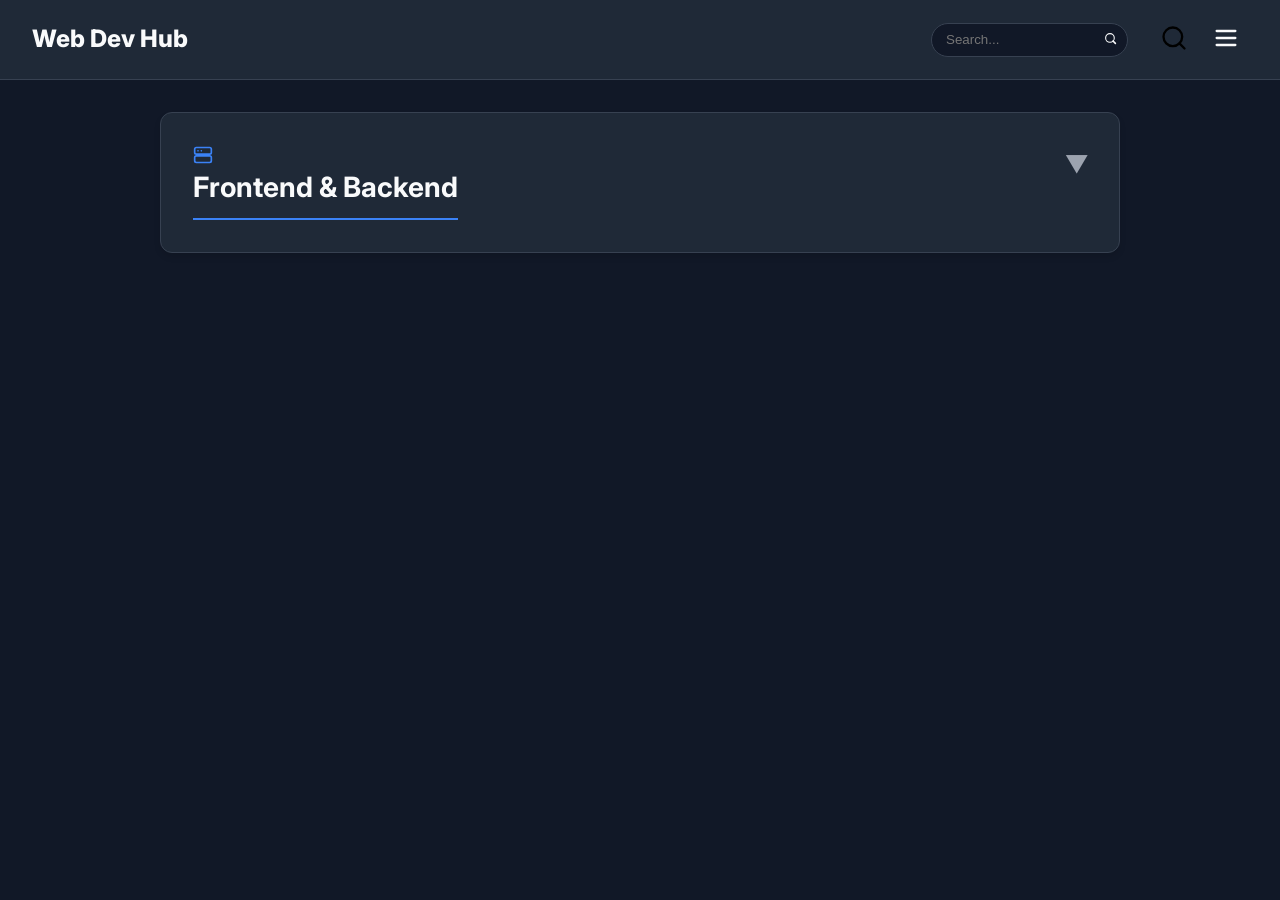
<file: servers.html>
<!DOCTYPE html>
<html lang="en">
<head>
    <meta charset="UTF-8">
    <meta name="viewport" content="width=device-width, initial-scale=1.0">
    <title>Frontend & Backend - Web Dev Hub</title>
    <link rel="stylesheet" href="webstyles001.css">
    <script>
        // Apply theme from localStorage before the page loads to prevent flashing
        const savedTheme = localStorage.getItem('theme');
        if (savedTheme === 'light') document.documentElement.classList.add('light-mode');
    </script>
</head>
<body>
    <nav class="navbar">
        <a href="index.html" class="navbar-brand">Web Dev Hub</a>
        <div class="nav-right-section">
            <div class="search-container" id="search-container">
                <input type="text" class="search-input" id="search-input" placeholder="Search..." aria-label="Search through site content">
                <button class="search-button" id="search-button" title="Search" aria-label="Search">
                    <svg class="search-icon" viewBox="0 0 24 24" fill="none" xmlns="http://www.w3.org/2000/svg">
                        <path d="M11 19C15.4183 19 19 15.4183 19 11C19 6.58172 15.4183 3 11 3C6.58172 3 3 6.58172 3 11C3 15.4183 6.58172 19 11 19Z" stroke-width="2" stroke-linecap="round" stroke-linejoin="round"/>
                        <path d="M21 21L16.65 16.65" stroke-width="3" stroke-linecap="round" stroke-linejoin="round"/>
                    </svg>
                </button>
            </div>
            <div class="nav-controls">
                <button class="search-toggle" id="search-toggle" title="Toggle search bar" aria-label="Toggle search bar"><svg class="menu-icon" viewBox="0 0 24 24" fill="none" xmlns="http://www.w3.org/2000/svg" aria-hidden="true" focusable="false"><path d="M11 19C15.4183 19 19 15.4183 19 11C19 6.58172 15.4183 3 11 3C6.58172 3 3 6.58172 3 11C3 15.4183 6.58172 19 11 19Z" stroke="currentColor" stroke-width="2" stroke-linecap="round" stroke-linejoin="round"></path><path d="M21 21L16.65 16.65" stroke="currentColor" stroke-width="2" stroke-linecap="round" stroke-linejoin="round"></path></svg></button>
                <div class="menu-container">
                    <button class="menu-toggle" id="menu-toggle" title="Toggle navigation menu" aria-label="Toggle navigation menu"><svg class="menu-icon" viewBox="0 0 24 24" fill="none" xmlns="http://www.w3.org/2000/svg"><path d="M4 6H20M4 12H20M4 18H20" stroke-width="2" stroke-linecap="round" stroke-linejoin="round"/></svg></button>
                    <ul class="dropdown-menu" id="dropdown-menu">
                        <li class="dropdown-item"><a href="index.html">Home</a></li>
                        <li class="dropdown-item"><a href="servers.html">Frontend & Backend</a></li>
                        <li class="dropdown-item"><a href="databases.html">Databases</a></li>
                        <li class="dropdown-item"><a href="frameworks.html">Frameworks</a></li>
                        <li class="dropdown-item"><a href="engines.html">Engines</a></li>
                        <li class="dropdown-item"><a href="wireframes.html">Wireframes</a></li>
                        <li class="dropdown-item"><a href="language.html">Coding languages</a></li>
                        <li class="dropdown-item"><a href="settings.html">Settings</a></li>
                        <li class="dropdown-item"><a href="contact.html">Contact</a></li>
                    </ul>
                </div>
            </div>
        </div>
    </nav>

    <main class="container">
        <div class="content-card">
            <div class="accordion-header">
                <svg class="header-icon" xmlns="http://www.w3.org/2000/svg" viewBox="0 0 24 24" fill="none" stroke="currentColor" stroke-linecap="round" stroke-linejoin="round">
                    <rect x="2" y="3" width="20" height="8" rx="2" ry="2"></rect>
                    <rect x="2" y="13" width="20" height="8" rx="2" ry="2"></rect>
                    <line x1="6" y1="7" x2="6.01" y2="7"></line>
                    <line x1="10" y1="7" x2="10.01" y2="7"></line>
                </svg>
                <h2>Frontend & Backend</h2>
            </div>
            <div class="accordion-panel">
                <p>Web development is broadly divided into two areas: frontend (client-side) and backend (server-side).</p>
            </div>
        </div>
        <div class="content-card" id="no-results-card" style="display: none;"><p class="no-results">No matching content found.</p></div>
    </main>

    <button class="back-to-top" id="backToTopBtn">↑</button>

    <script>
        const menuToggle = document.getElementById('menu-toggle');
        const dropdownMenu = document.getElementById('dropdown-menu');
        const searchToggle = document.getElementById('search-toggle');
        const searchContainer = document.getElementById('search-container');

        menuToggle.addEventListener('click', (event) => {
            event.stopPropagation();
            dropdownMenu.classList.toggle('show');
        });

        document.addEventListener('click', (event) => {
            if (!dropdownMenu.contains(event.target) && !menuToggle.contains(event.target)) {
                if (dropdownMenu.classList.contains('show')) {
                    dropdownMenu.classList.remove('show');
                }
            }
            if (!searchContainer.contains(event.target) && !searchToggle.contains(event.target)) {
                if (searchContainer.classList.contains('show')) {
                    searchContainer.classList.remove('show');
                }
            }
        });

        searchToggle.addEventListener('click', (event) => {
            event.stopPropagation();
            searchContainer.classList.toggle('show');
        });

        const accordions = document.querySelectorAll('.accordion-header');
        accordions.forEach(accordion => {
            accordion.addEventListener('click', function() {
                this.classList.toggle('active');
                const panel = this.nextElementSibling;
                if (panel.style.maxHeight && panel.style.maxHeight !== '0px') {
                    panel.style.maxHeight = panel.scrollHeight + "px";
                    requestAnimationFrame(() => {
                        panel.style.maxHeight = "0";
                        panel.style.padding = "0";
                    });
                } else {
                    panel.style.padding = "1rem 0";
                    panel.style.maxHeight = "none";
                    const fullHeight = panel.scrollHeight;
                    panel.style.maxHeight = "0";
                    requestAnimationFrame(() => {
                        panel.style.maxHeight = fullHeight + "px";
                    });
                    panel.addEventListener('transitionend', () => {
                        if (panel.style.maxHeight !== '0px') panel.style.maxHeight = 'none';
                    }, { once: true });
                }
            });
        });

        const searchInput = document.getElementById('search-input');
        const searchButton = document.getElementById('search-button');
        const contentCards = document.querySelectorAll('.content-card:not(#no-results-card)');
        const noResultsCard = document.getElementById('no-results-card');

        function performSearch() {
            const query = searchInput.value.toLowerCase().trim();
            let resultsFound = false;
            if (query === '') {
                contentCards.forEach(card => card.style.display = 'block');
                noResultsCard.style.display = 'none';
                return;
            }
            contentCards.forEach(card => {
                const header = card.querySelector('.accordion-header');
                const headerText = header ? header.innerText.toLowerCase() : '';
                const isMatch = headerText.includes(query);
                card.style.display = isMatch ? 'block' : 'none';
                if (isMatch) {
                    resultsFound = true;
                }
            });
            noResultsCard.style.display = resultsFound ? 'none' : 'block';
        }

        if(searchInput && searchButton) {
            searchInput.addEventListener('keyup', performSearch);
            searchButton.addEventListener('click', performSearch);
            searchButton.addEventListener('click', (e) => e.preventDefault());
        }

        const backToTopBtn = document.getElementById('backToTopBtn');
        if(backToTopBtn) {
            window.addEventListener('scroll', () => {
                if (window.scrollY > 300) {
                    backToTopBtn.classList.add('show');
                } else {
                    backToTopBtn.classList.remove('show');
                }
            });
            backToTopBtn.addEventListener('click', () => {
                window.scrollTo({
                    top: 0,
                    behavior: 'smooth'
                });
            });
        }
    </script>
</body>
</html>
</file>
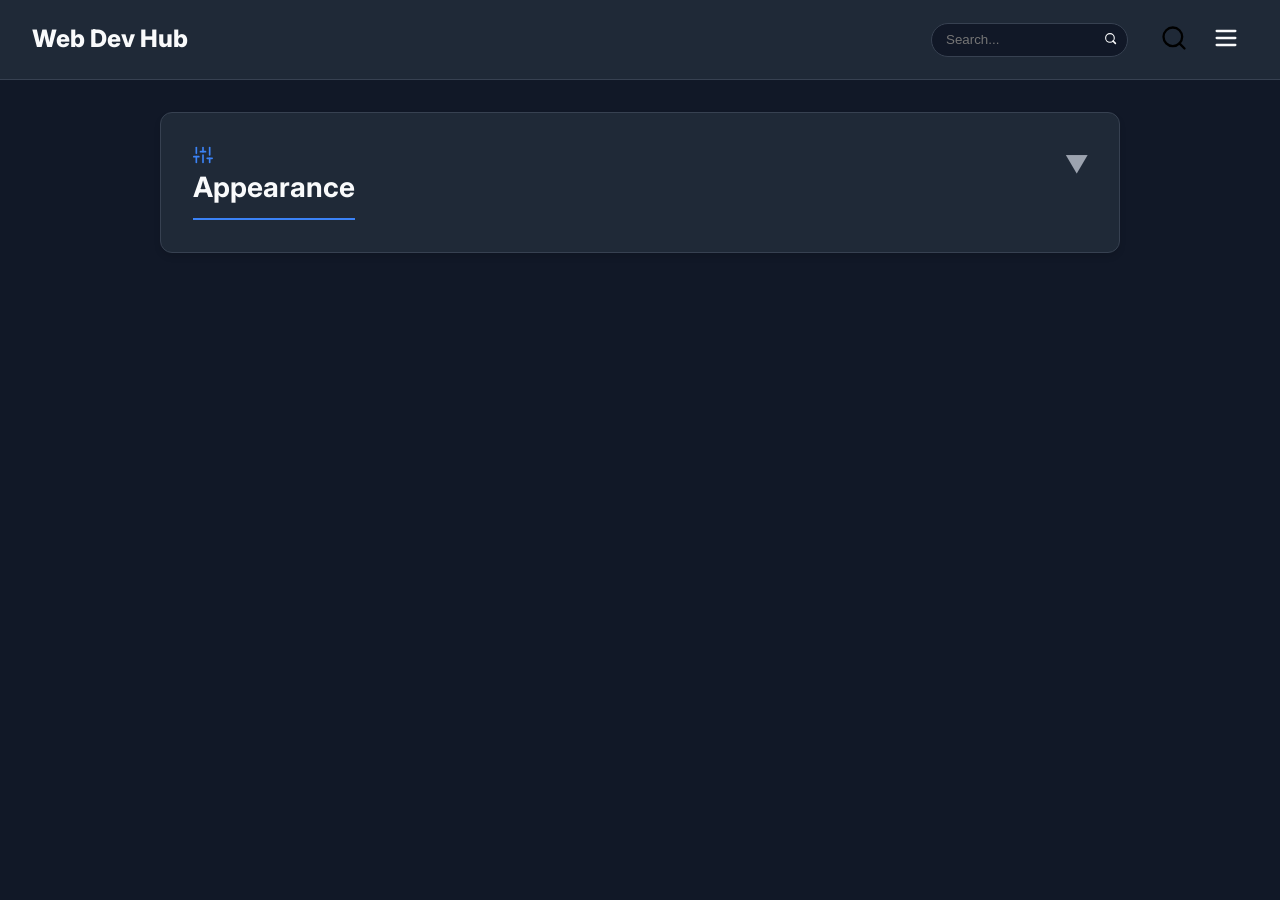
<file: settings.html>
<!DOCTYPE html>
<html lang="en">
<head>
    <meta charset="UTF-8">
    <meta name="viewport" content="width=device-width, initial-scale=1.0">
    <title>Web Dev Concepts</title>
    <link rel="stylesheet" href="webstyles001.css">
    <script>
        // Apply theme from localStorage before the page loads to prevent flashing
        const savedTheme = localStorage.getItem('theme');
        if (savedTheme === 'light') document.documentElement.classList.add('light-mode');
    </script>
</head>
<body>

    <nav class="navbar">
        <a href="index.html" class="navbar-brand">Web Dev Hub</a>
        <div class="nav-right-section">
            <div class="search-container" id="search-container">
                <input type="text" class="search-input" id="search-input" placeholder="Search..." aria-label="Search through site content">
                <button class="search-button" id="search-button" title="Search" aria-label="Search">
                    <svg class="search-icon" viewBox="0 0 24 24" fill="none" xmlns="http://www.w3.org/2000/svg">
                        <path d="M11 19C15.4183 19 19 15.4183 19 11C19 6.58172 15.4183 3 11 3C6.58172 3 3 6.58172 3 11C3 15.4183 6.58172 19 11 19Z" stroke-width="2" stroke-linecap="round" stroke-linejoin="round"/>
                        <path d="M21 21L16.65 16.65" stroke-width="3" stroke-linecap="round" stroke-linejoin="round"/>
                    </svg>
                </button>
            </div>
            <div class="nav-controls">
                <button class="search-toggle" id="search-toggle" title="Toggle search bar" aria-label="Toggle search bar">
                     <svg class="menu-icon" viewBox="0 0 24 24" fill="none" xmlns="http://www.w3.org/2000/svg" aria-hidden="true" focusable="false">
                        <path d="M11 19C15.4183 19 19 15.4183 19 11C19 6.58172 15.4183 3 11 3C6.58172 3 3 6.58172 3 11C3 15.4183 6.58172 19 11 19Z" stroke="currentColor" stroke-width="2" stroke-linecap="round" stroke-linejoin="round"></path>
                        <path d="M21 21L16.65 16.65" stroke="currentColor" stroke-width="2" stroke-linecap="round" stroke-linejoin="round"></path>
                    </svg>
                </button>
                <div class="menu-container">
                    <button class="menu-toggle" id="menu-toggle" title="Toggle navigation menu" aria-label="Toggle navigation menu">
                        <svg class="menu-icon" viewBox="0 0 24 24" fill="none" xmlns="http://www.w3.org/2000/svg" aria-hidden="true" focusable="false">
                            <path d="M4 6H20M4 12H20M4 18H20" stroke-width="2" stroke-linecap="round" stroke-linejoin="round"/>
                        </svg>
                    </button>
                    <ul class="dropdown-menu" id="dropdown-menu">
                        <li class="dropdown-item"><a href="index.html">Home</a></li>
                        <li class="dropdown-item"><a href="servers.html">Frontend & Backend</a></li>
                        <li class="dropdown-item"><a href="databases.html">Databases</a></li>
                        <li class="dropdown-item"><a href="frameworks.html">Frameworks</a></li>
                        <li class="dropdown-item"><a href="engines.html">Engines</a></li>
                        <li class="dropdown-item"><a href="wireframes.html">Wireframes</a></li>
                        <li class="dropdown-item"><a href="language.html">Coding languages</a></li>
                        <li class="dropdown-item"><a href="settings.html">Settings</a></li>
                        <li class="dropdown-item"><a href="contact.html">Contact</a></li>
                    </ul>
                </div>
            </div>
        </div>
    </nav>

    <main class="container">
        <div class="content-card">
            <div class="accordion-header">
                <svg class="header-icon" xmlns="http://www.w3.org/2000/svg" viewBox="0 0 24 24" fill="none" stroke="currentColor" stroke-linecap="round" stroke-linejoin="round">
                    <line x1="4" y1="21" x2="4" y2="14"></line>
                    <line x1="4" y1="10" x2="4" y2="3"></line>
                    <line x1="12" y1="21" x2="12" y2="12"></line>
                    <line x1="12" y1="8" x2="12" y2="3"></line>
                    <line x1="20" y1="21" x2="20" y2="16"></line>
                    <line x1="20" y1="12" x2="20" y2="3"></line>
                    <line x1="1" y1="14" x2="7" y2="14"></line>
                    <line x1="9" y1="8" x2="15" y2="8"></line>
                    <line x1="17" y1="16" x2="23" y2="16"></line>
                </svg>
                <h2>Appearance</h2>
            </div>
            <div class="accordion-panel">
                <p>Customize the look and feel of the website.</p>
                <div class="setting-item">
                    <label for="theme-switch">Light Mode</label>
                    <label class="switch">
                        <input type="checkbox" id="theme-switch">
                        <span class="slider"></span>
                    </label>
                </div>
            </div>
        </div>

        <div class="content-card" id="no-results-card" style="display: none;"><p class="no-results">No matching content found.</p></div>
    </main>

    <button class="back-to-top" id="backToTopBtn">↑</button>

    <script>
        const menuToggle = document.getElementById('menu-toggle');
        const dropdownMenu = document.getElementById('dropdown-menu');
        const searchToggle = document.getElementById('search-toggle');
        const searchContainer = document.getElementById('search-container');

        menuToggle.addEventListener('click', (event) => {
            event.stopPropagation();
            dropdownMenu.classList.toggle('show');
        });

        document.addEventListener('click', (event) => {
            if (!dropdownMenu.contains(event.target) && !menuToggle.contains(event.target)) {
                if (dropdownMenu.classList.contains('show')) {
                    dropdownMenu.classList.remove('show');
                }
            }
            if (!searchContainer.contains(event.target) && !searchToggle.contains(event.target)) {
                if (searchContainer.classList.contains('show')) {
                    searchContainer.classList.remove('show');
                }
            }
        });

        searchToggle.addEventListener('click', (event) => {
            event.stopPropagation();
            searchContainer.classList.toggle('show');
        });

        const accordions = document.querySelectorAll('.accordion-header');
        accordions.forEach(accordion => {
            accordion.addEventListener('click', function() {
                this.classList.toggle('active');
                const panel = this.nextElementSibling;
                if (panel.style.maxHeight && panel.style.maxHeight !== '0px') {
                    panel.style.maxHeight = panel.scrollHeight + "px";
                    requestAnimationFrame(() => {
                        panel.style.maxHeight = "0";
                        panel.style.padding = "0";
                    });
                } else {
                    panel.style.padding = "1rem 0";
                    panel.style.maxHeight = "none";
                    const fullHeight = panel.scrollHeight;
                    panel.style.maxHeight = "0";
                    requestAnimationFrame(() => {
                        panel.style.maxHeight = fullHeight + "px";
                    });
                    panel.addEventListener('transitionend', () => {
                        if (panel.style.maxHeight !== '0px') panel.style.maxHeight = 'none';
                    }, { once: true });
                }
            });
        });

        const searchInput = document.getElementById('search-input');
        const searchButton = document.getElementById('search-button');
        const contentCards = document.querySelectorAll('.content-card:not(#no-results-card)');
        const noResultsCard = document.getElementById('no-results-card');

        function performSearch() {
            const query = searchInput.value.toLowerCase().trim();
            let resultsFound = false;
            if (query === '') {
                contentCards.forEach(card => card.style.display = 'block');
                noResultsCard.style.display = 'none';
                return;
            }
            contentCards.forEach(card => {
                const header = card.querySelector('.accordion-header');
                const headerText = header ? header.innerText.toLowerCase() : '';
                const isMatch = headerText.includes(query);
                card.style.display = isMatch ? 'block' : 'none';
                if (isMatch) {
                    resultsFound = true;
                }
            });
            noResultsCard.style.display = resultsFound ? 'none' : 'block';
        }

        if(searchInput && searchButton) {
            searchInput.addEventListener('keyup', performSearch);
            searchButton.addEventListener('click', performSearch);
            searchButton.addEventListener('click', (e) => e.preventDefault());
        }

        // Settings-specific script
        const themeSwitch = document.getElementById('theme-switch');

        // Theme switcher logic
        if (themeSwitch) {
            // Set initial state of the switch based on current theme
            themeSwitch.checked = document.documentElement.classList.contains('light-mode');

            themeSwitch.addEventListener('change', () => {
                if (themeSwitch.checked) {
                    document.documentElement.classList.add('light-mode');
                    localStorage.setItem('theme', 'light');
                } else {
                    document.documentElement.classList.remove('light-mode');
                    localStorage.setItem('theme', 'dark');
                }
            });
        }

        const backToTopBtn = document.getElementById('backToTopBtn');
        if(backToTopBtn) {
            window.addEventListener('scroll', () => {
                if (window.scrollY > 300) {
                    backToTopBtn.classList.add('show');
                } else {
                    backToTopBtn.classList.remove('show');
                }
            });
            backToTopBtn.addEventListener('click', () => {
                window.scrollTo({
                    top: 0,
                    behavior: 'smooth'
                });
            });
        }
    </script>
</body>
</html>
</file>
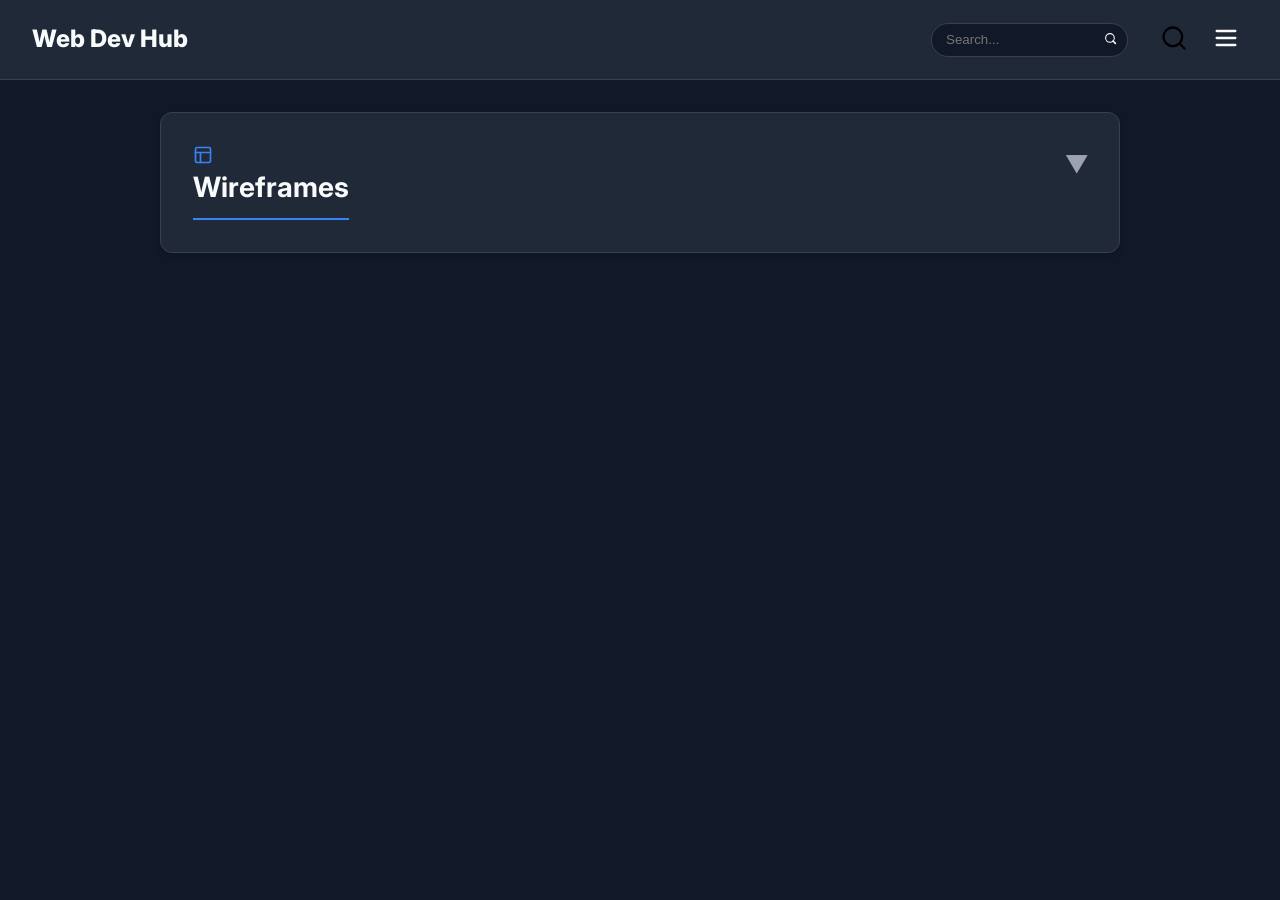
<file: wireframes.html>
<!DOCTYPE html>
<html lang="en">
<head>
    <meta charset="UTF-8">
    <meta name="viewport" content="width=device-width, initial-scale=1.0">
    <title>Wireframes - Web Dev Concepts</title>
    <link rel="stylesheet" href="webstyles001.css">
    <script>
        // Apply theme from localStorage before the page loads to prevent flashing
        const savedTheme = localStorage.getItem('theme');
        if (savedTheme === 'light') document.documentElement.classList.add('light-mode');
    </script>
</head>
<body>

    <nav class="navbar">
        <a href="index.html" class="navbar-brand">Web Dev Hub</a>
        <div class="nav-right-section">
            <div class="search-container" id="search-container">
                <input type="text" class="search-input" id="search-input" placeholder="Search..." aria-label="Search through site content">
                <button class="search-button" id="search-button" title="Search" aria-label="Search">
                    <svg class="search-icon" viewBox="0 0 24 24" fill="none" xmlns="http://www.w3.org/2000/svg">
                        <path d="M11 19C15.4183 19 19 15.4183 19 11C19 6.58172 15.4183 3 11 3C6.58172 3 3 6.58172 3 11C3 15.4183 6.58172 19 11 19Z" stroke-width="2" stroke-linecap="round" stroke-linejoin="round"/>
                        <path d="M21 21L16.65 16.65" stroke-width="3" stroke-linecap="round" stroke-linejoin="round"/>
                    </svg>
                </button>
            </div>
            <div class="nav-controls">
                <button class="search-toggle" id="search-toggle" title="Toggle search bar" aria-label="Toggle search bar">
                     <svg class="menu-icon" viewBox="0 0 24 24" fill="none" xmlns="http://www.w3.org/2000/svg" aria-hidden="true" focusable="false">
                        <path d="M11 19C15.4183 19 19 15.4183 19 11C19 6.58172 15.4183 3 11 3C6.58172 3 3 6.58172 3 11C3 15.4183 6.58172 19 11 19Z" stroke="currentColor" stroke-width="2" stroke-linecap="round" stroke-linejoin="round"></path>
                        <path d="M21 21L16.65 16.65" stroke="currentColor" stroke-width="2" stroke-linecap="round" stroke-linejoin="round"></path>
                    </svg>
                </button>
                <div class="menu-container">
                    <button class="menu-toggle" id="menu-toggle" title="Toggle navigation menu" aria-label="Toggle navigation menu">
                        <svg class="menu-icon" viewBox="0 0 24 24" fill="none" xmlns="http://www.w3.org/2000/svg" aria-hidden="true" focusable="false">
                            <path d="M4 6H20M4 12H20M4 18H20" stroke-width="2" stroke-linecap="round" stroke-linejoin="round"/>
                        </svg>
                    </button>
                    <ul class="dropdown-menu" id="dropdown-menu">
                        <li class="dropdown-item"><a href="index.html">Home</a></li>
                        <li class="dropdown-item"><a href="servers.html">Frontend & Backend</a></li>
                        <li class="dropdown-item"><a href="databases.html">Databases</a></li>
                        <li class="dropdown-item"><a href="frameworks.html">Frameworks</a></li>
                        <li class="dropdown-item"><a href="engines.html">Engines</a></li>
                        <li class="dropdown-item"><a href="wireframes.html">Wireframes</a></li>
                        <li class="dropdown-item"><a href="language.html">Coding languages</a></li>
                        <li class="dropdown-item"><a href="settings.html">Settings</a></li>
                        <li class="dropdown-item"><a href="contact.html">Contact</a></li>
                    </ul>
                </div>
            </div>
        </div>
    </nav>

    <main class="container">
        <div class="content-card">
            <div class="accordion-header">
                <svg class="header-icon" xmlns="http://www.w3.org/2000/svg" viewBox="0 0 24 24" fill="none" stroke="currentColor" stroke-linecap="round" stroke-linejoin="round">
                    <rect x="3" y="3" width="18" height="18" rx="2" ry="2"></rect>
                    <line x1="3" y1="9" x2="21" y2="9"></line>
                    <line x1="9" y1="21" x2="9" y2="9"></line>
                </svg>
                <h2>Wireframes</h2>
            </div>
            <div class="accordion-panel">
                <p>
                    A wireframe is a low-fidelity, simplified outline of a webpage or application. It serves as a blueprint that defines the structure, layout, information architecture, and user flow.
                </p>
                <p>
                    The key purpose of a wireframe is to focus on the placement of elements and functionality without being distracted by colors, fonts, or images. It's a critical step in the design process that happens before any visual design or coding begins.
                </p>

                <h2>Goals of Wireframing</h2>
                <ul>
                    <li>Define the hierarchy of information on the page.</li>
                    <li>Clarify how the user will navigate and interact with the site.</li>
                    <li>Provide a clear structure for the development team to build upon.</li>
                    <li>Allow for quick and cheap iteration on design ideas.</li>
                </ul>

                <h2>Common Tools</h2>
                <p>
                    Wireframes can be drawn by hand, but digital tools are more common for collaboration. Popular tools include <code>Figma</code>, <code>Sketch</code>, <code>Adobe XD</code>, and <code>Balsamiq</code>.
                </p>
                <ul>
                    <li><strong>Balsamiq:</strong> Known for its sketch-like wireframes.</li>
                    <li><strong>Figma:</strong> A collaborative design tool that supports wireframing.</li>
                    <li><strong>Adobe XD:</strong> A powerful tool for designing and prototyping user experiences.</li>
                    <li><strong>Sketch:</strong> A vector-based design tool popular among UI/UX designers.</li>
                </ul>
            </div>
        </div>
        <div class="content-card" id="no-results-card" style="display: none;"><p class="no-results">No matching content found.</p></div>
    </main>

    <button class="back-to-top" id="backToTopBtn">↑</button>

    <script>
        const menuToggle = document.getElementById('menu-toggle');
        const dropdownMenu = document.getElementById('dropdown-menu');
        const searchToggle = document.getElementById('search-toggle');
        const searchContainer = document.getElementById('search-container');

        menuToggle.addEventListener('click', (event) => {
            event.stopPropagation();
            dropdownMenu.classList.toggle('show');
        });

        document.addEventListener('click', (event) => {
            if (!dropdownMenu.contains(event.target) && !menuToggle.contains(event.target)) {
                if (dropdownMenu.classList.contains('show')) {
                    dropdownMenu.classList.remove('show');
                }
            }
            if (!searchContainer.contains(event.target) && !searchToggle.contains(event.target)) {
                if (searchContainer.classList.contains('show')) {
                    searchContainer.classList.remove('show');
                }
            }
        });

        searchToggle.addEventListener('click', (event) => {
            event.stopPropagation();
            searchContainer.classList.toggle('show');
        });

        const accordions = document.querySelectorAll('.accordion-header');
        accordions.forEach(accordion => {
            accordion.addEventListener('click', function() {
                this.classList.toggle('active');
                const panel = this.nextElementSibling;
                if (panel.style.maxHeight && panel.style.maxHeight !== '0px') {
                    panel.style.maxHeight = panel.scrollHeight + "px";
                    requestAnimationFrame(() => {
                        panel.style.maxHeight = "0";
                        panel.style.padding = "0";
                    });
                } else {
                    panel.style.padding = "1rem 0";
                    panel.style.maxHeight = "none";
                    const fullHeight = panel.scrollHeight;
                    panel.style.maxHeight = "0";
                    requestAnimationFrame(() => {
                        panel.style.maxHeight = fullHeight + "px";
                    });
                    panel.addEventListener('transitionend', () => {
                        if (panel.style.maxHeight !== '0px') panel.style.maxHeight = 'none';
                    }, { once: true });
                }
            });
        });

        const searchInput = document.getElementById('search-input');
        const searchButton = document.getElementById('search-button');
        const contentCards = document.querySelectorAll('.content-card:not(#no-results-card)');
        const noResultsCard = document.getElementById('no-results-card');

        function performSearch() {
            const query = searchInput.value.toLowerCase().trim();
            let resultsFound = false;
            if (query === '') {
                contentCards.forEach(card => card.style.display = 'block');
                noResultsCard.style.display = 'none';
                return;
            }
            contentCards.forEach(card => {
                const header = card.querySelector('.accordion-header');
                const headerText = header ? header.innerText.toLowerCase() : '';
                const isMatch = headerText.includes(query);
                card.style.display = isMatch ? 'block' : 'none';
                if (isMatch) {
                    resultsFound = true;
                }
            });
            noResultsCard.style.display = resultsFound ? 'none' : 'block';
        }

        if(searchInput && searchButton) {
            searchInput.addEventListener('keyup', performSearch);
            searchButton.addEventListener('click', performSearch);
            searchButton.addEventListener('click', (e) => e.preventDefault());
        }

        const backToTopBtn = document.getElementById('backToTopBtn');
        if(backToTopBtn) {
            window.addEventListener('scroll', () => {
                if (window.scrollY > 300) {
                    backToTopBtn.classList.add('show');
                } else {
                    backToTopBtn.classList.remove('show');
                }
            });
            backToTopBtn.addEventListener('click', () => {
                window.scrollTo({
                    top: 0,
                    behavior: 'smooth'
                });
            });
        }
    </script>
</body>
</html>
</file>
<file: webstyles001.css>
/* --- Basic Setup & Dark Theme --- */
@import url('https://fonts.googleapis.com/css2?family=Inter:wght@400;600;800&display=swap');

:root {
    --bg-dark: #111827;       /* Dark background for the page */
    --bg-card: #1f2937;       /* Slightly lighter card background */
    --border-color: #374151;  /* Border and separator color */
    --text-primary: #f9fafb;  /* Main text color */
    --text-secondary: #9ca3af;/* Subdued text color */
    --accent-color: #3b82f6;  /* Blue for links and highlights */
    --accent-hover: #2563eb;  /* Darker blue for hover */
}

html.light-mode body {
    --bg-dark: #f3f4f6;       /* Light grey background */
    --bg-card: #ffffff;       /* White card background */
    --border-color: #d1d5db;  /* Lighter border color */
    --text-primary: #111827;  /* Dark text color */
    --text-secondary: #4b5563;/* Subdued dark text color */
    --accent-color: #3b82f6;
    --accent-hover: #2563eb;
}

body {
    margin: 0;
    font-family: 'Inter', sans-serif;
    background-color: var(--bg-dark);
    color: var(--text-primary);
    line-height: 1.6;
}

/* --- Navigation Bar --- */
.navbar {
    background-color: var(--bg-card);
    border-bottom: 1px solid var(--border-color);
    padding: 1rem 2rem;
    display: flex;
    justify-content: space-between;
    align-items: center;
    position: sticky;
    top: 0;
    z-index: 1000;
}

.navbar-brand {
    font-size: 1.5rem;
    font-weight: 800;
    color: var(--text-primary);
    text-decoration: none;
}

.nav-right-section {
    display: flex;
    align-items: center;
    gap: 1.5rem; /* Adjust spacing between search and menu */
}

.nav-controls {
    display: flex;
    align-items: center;
    gap: 0.5rem; /* Spacing between search toggle and menu toggle */
}

.menu-toggle {
    background: none;
    border: none;
    cursor: pointer;
    padding: 0.5rem;
}

.menu-icon {
    width: 28px;
    height: 28px;
    stroke: var(--text-primary);
}

.search-toggle {
    background: none;
    border: none;
    cursor: pointer;
    padding: 0.5rem;
}

.search-icon {
    width: 13px;
    height: 13px;
    stroke: var(--text-primary);
}

.search-container {
    display: flex;
    align-items: center;
    background-color: var(--bg-dark);
    border: 1px solid var(--border-color);
    border-radius: 20px;
    padding: 2px 4px 2px 12px;
}

.search-input {
    background: transparent;
    border: none;
    color: var(--text-primary);
    outline: none;
    width: 150px; /* Adjust as needed */
}

.search-button {
    background: none;
    border: none;
    cursor: pointer;
    padding: 6px;
}

/* --- Menu Container --- */
.menu-container {
    position: relative; /* Establishes a positioning context for the dropdown */
}

/* --- Dropdown Menu --- */
.dropdown-menu {
    display: none; /* Hidden by default */
    position: absolute;
    top: 100%;
    right: 1rem;
    background-color: var(--bg-card);
    border: 1px solid var(--border-color);
    border-radius: 0.5rem;
    box-shadow: 0 8px 16px rgba(0,0,0,0.3);
    list-style: none;
    margin: 0.5rem 0 0;
    padding: 0.5rem 0;
    min-width: 200px;
    overflow: hidden;
    z-index: 1000; /* Ensure dropdown appears above other elements like the search bar */
}

.dropdown-menu.show {
    display: block; /* Shown with JavaScript */
}

.dropdown-item {
    padding: 0;
    margin: 0;
}

.dropdown-item a {
    display: block;
    padding: 0.75rem 1.5rem;
    color: var(--text-secondary);
    text-decoration: none;
    font-weight: 600;
    transition: background-color 0.2s, color 0.2s;
}

.dropdown-item a:hover {
    background-color: var(--accent-color);
    color: var(--text-primary);
}

/* --- Main Content Area --- */
.container {
    max-width: 960px;
    margin: 2rem auto;
    padding: 0 2rem;
}

.content-card {
    background-color: var(--bg-card);
    border: 1px solid var(--border-color);
    border-radius: 0.75rem;
    padding: 2rem;
    margin-bottom: 2rem;
    box-shadow: 0 4px 6px rgba(0,0,0,0.1);
}

h1, h2 {
    color: var(--text-primary);
    border-bottom: 2px solid var(--accent-color);
    padding-bottom: 0.5rem;
    margin-top: 0;
}

h1 {
    font-size: 2.5rem;
    font-weight: 800;
}

h2 {
    font-size: 1.75rem;
    margin-top: 2rem;
}

p {
    color: var(--text-primary);
    margin-bottom: 1rem;
}

.no-results {
    text-align: center;
    color: var(--text-secondary);
    font-size: 1.2rem;
    padding: 3rem;
}

a {
    color: var(--accent-color);
    text-decoration: none;
}

a:hover {
    text-decoration: underline;
    color: var(--accent-hover);
}

code {
    background-color: var(--bg-dark);
    padding: 0.2rem 0.4rem;
    border-radius: 4px;
    font-family: 'Courier New', Courier, monospace;
    overflow-x: auto;
    display: block;
}

/* --- Custom Scrollbar --- */
::-webkit-scrollbar {
    width: 12px; /* Width of the vertical scrollbar */
    height: 12px; /* Height of the horizontal scrollbar */
}

::-webkit-scrollbar-track {
    background: var(--bg-dark); /* The track (the background of the scrollbar) */
}

::-webkit-scrollbar-thumb {
    background-color: darkgray; /* The draggable scrolling handle */
    border-radius: 6px;
    border: 3px solid var(--bg-dark); /* Creates padding around the thumb */
}

/* --- Accordion Styles --- */
.accordion-header {
    background-color: transparent;
    color: var(--text-primary);
    cursor: pointer;
    padding: 0;
    width: 100%;
    border: none;
    text-align: left;
    outline: none;
    transition: background-color 0.3s ease;
    position: relative;
    display: flex;
    flex-direction: column; /* Stack icon above title */
    align-items: flex-start; /* Align icon and title to the left */
}

.header-icon {
    width: 1.25em;
    height: 1.25em;
    flex-shrink: 0;
    stroke-width: 2;
    color: var(--accent-color);
}

.accordion-header h1, .accordion-header h2 {
    margin: 0;
    /* Removed padding-right as the arrow is absolutely positioned and won't interfere with text flow */
}

.accordion-header::after {
    content: '▶';
    font-size: 1.5rem;
    color: var(--text-secondary);
    position: absolute;
    right: 0;
    top: 0;
    transform: rotate(90deg);
    transition: transform 0.3s ease;
}

.accordion-header.active::after {
    transform: rotate(-90deg);
}

.accordion-panel {
    padding: 0;
    background-color: transparent;
    max-height: 0;
    overflow: hidden;
    transition: max-height 0.4s ease-out, padding 0.4s ease-out;
}

/* --- Responsive Design for Mobile --- */
@media (max-width: 768px) {
    .navbar {
        padding: 1rem;
    }

    .navbar-brand {
        font-size: 1.25rem;
    }

    .search-container {
        display: none; /* Hide search bar by default on mobile */
        position: absolute;
        top: 100%;
        left: 0;
        right: 0;
        width: 100%;
        background-color: var(--bg-card);
        padding: 1rem;
        border-top: 1px solid var(--border-color);
        border-radius: 0;
        z-index: 999; /* Below navbar but above content */
        transform: translateY(-100%);
        transition: transform 0.3s ease-out, display 0.3s;
    }

    .search-container.show {
        display: flex; /* Show it when toggled */
        transform: translateY(0);
    }

    .search-toggle {
        display: block; /* Show the toggle button */
    }
}

/* --- Back to Top Button --- */
.back-to-top {
    position: fixed;
    bottom: 20px;
    right: 20px;
    background-color: var(--accent-color);
    color: var(--text-primary);
    border: none;
    border-radius: 50%;
    width: 40px;
    height: 40px;
    font-size: 20px;
    cursor: pointer;
    opacity: 0;
    visibility: hidden;
    transition: opacity 0.3s, visibility 0.3s;
    z-index: 1001; /* Above other content */
}

.back-to-top.show {
    opacity: 1;
    visibility: visible;
}

/* --- Settings Page Toggle Switch --- */
.setting-item {
    display: flex;
    justify-content: space-between;
    align-items: center;
    padding: 1rem 0;
    border-bottom: 1px solid var(--border-color);
}

.setting-item:last-child {
    border-bottom: none;
}

.switch {
    position: relative;
    display: inline-block;
    width: 60px;
    height: 34px;
}

.switch input {
    opacity: 0;
    width: 0;
    height: 0;
}

.slider {
    position: absolute;
    cursor: pointer;
    top: 0;
    left: 0;
    right: 0;
    bottom: 0;
    background-color: #ccc;
    transition: .4s;
    border-radius: 34px;
}

.slider:before {
    position: absolute;
    content: "";
    height: 26px;
    width: 26px;
    left: 4px;
    bottom: 4px;
    background-color: white;
    transition: .4s;
    border-radius: 50%;
}

input:checked + .slider {
    background-color: var(--accent-color);
}

input:checked + .slider:before {
    transform: translateX(26px);
}
</file>
